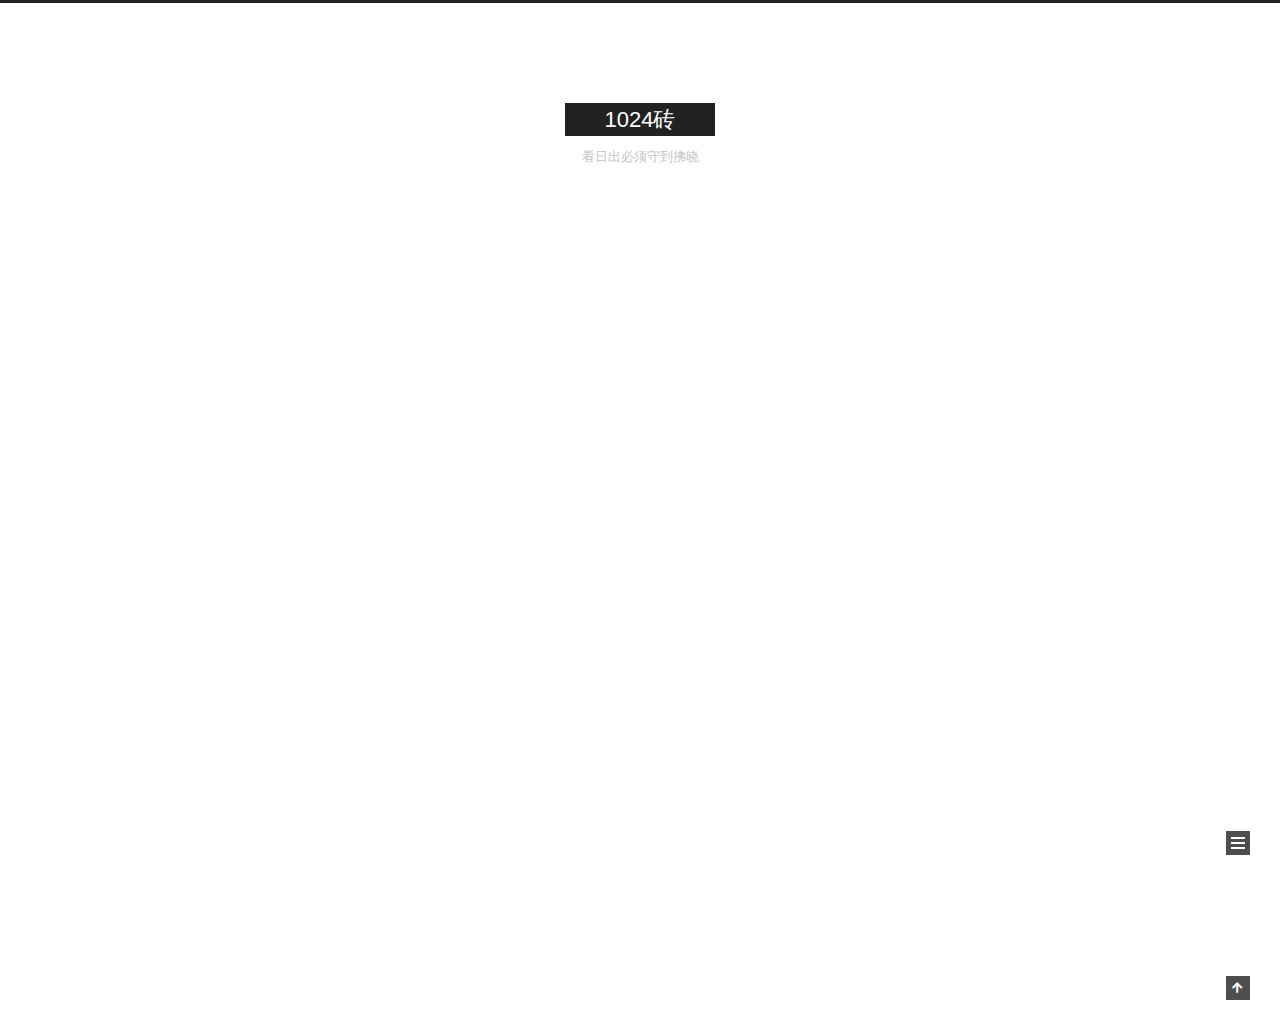
<file: index.html>
<!DOCTYPE html>
<html lang="zh-CN,en,default">
<head>
  <meta charset="UTF-8">
<meta name="viewport" content="width=device-width, initial-scale=1, maximum-scale=2">
<meta name="theme-color" content="#222">
<meta name="generator" content="Hexo 4.2.1">
  <link rel="apple-touch-icon" sizes="180x180" href="/images/apple-touch-icon-next.png">
  <link rel="icon" type="image/png" sizes="32x32" href="/images/favicon-32x32-next.png">
  <link rel="icon" type="image/png" sizes="16x16" href="/images/favicon-16x16-next.png">
  <link rel="mask-icon" href="/images/logo.svg" color="#222">

<link rel="stylesheet" href="/css/main.css">


<link rel="stylesheet" href="/lib/font-awesome/css/all.min.css">
  
  <link rel="stylesheet" href="/lib/animate-css/animate.min.css">

<script class="hexo-configurations">
    var NexT = window.NexT || {};
    var CONFIG = {"hostname":"xavier9648.github.io","root":"/","scheme":"Muse","version":"8.0.0-rc.4","exturl":false,"sidebar":{"position":"right","display":"post","padding":18,"offset":12},"copycode":false,"bookmark":{"enable":false,"color":"#222","save":"auto"},"fancybox":false,"mediumzoom":false,"lazyload":false,"pangu":false,"comments":{"style":"tabs","active":null,"storage":true,"lazyload":false,"nav":null},"algolia":{"hits":{"per_page":10},"labels":{"input_placeholder":"Search for Posts","hits_empty":"We didn't find any results for the search: ${query}","hits_stats":"${hits} results found in ${time} ms"}},"localsearch":{"enable":false,"trigger":"auto","top_n_per_article":1,"unescape":false,"preload":false},"motion":{"enable":true,"async":false,"transition":{"post_block":"fadeIn","post_header":"fadeInDown","post_body":"fadeInDown","coll_header":"fadeInLeft","sidebar":"fadeInUp"}}};
  </script>

  <meta name="description" content="Android, Linux, FFmpeg">
<meta property="og:type" content="website">
<meta property="og:title" content="1024砖">
<meta property="og:url" content="https://xavier9648.github.io/index.html">
<meta property="og:site_name" content="1024砖">
<meta property="og:description" content="Android, Linux, FFmpeg">
<meta property="og:locale" content="zh_CN">
<meta property="article:author" content="xavier9648">
<meta name="twitter:card" content="summary">

<link rel="canonical" href="https://xavier9648.github.io/">


<script class="page-configurations">
  // https://hexo.io/docs/variables.html
  CONFIG.page = {
    sidebar: "",
    isHome : true,
    isPost : false,
    lang   : 'zh-CN'
  };
</script>

  <title>1024砖</title>
  






  <noscript>
  <style>
  body { margin-top: 2rem; }

  .use-motion .menu-item,
  .use-motion .sidebar,
  .use-motion .post-block,
  .use-motion .pagination,
  .use-motion .comments,
  .use-motion .post-header,
  .use-motion .post-body,
  .use-motion .collection-header {
    visibility: visible;
  }

  .use-motion .header,
  .use-motion .site-brand-container .toggle,
  .use-motion .footer { opacity: initial; }

  .use-motion .site-title,
  .use-motion .site-subtitle,
  .use-motion .custom-logo-image {
    opacity: initial;
    top: initial;
  }

  .use-motion .logo-line {
    transform: scaleX(1);
  }

  .search-pop-overlay, .sidebar-nav { display: none; }
  .sidebar-panel { display: block; }
  </style>
</noscript>

</head>

<body itemscope itemtype="http://schema.org/WebPage">
  <div class="container use-motion">
    <div class="headband"></div>

    <main class="main">
      <header class="header" itemscope itemtype="http://schema.org/WPHeader">
        <div class="header-inner"><div class="site-brand-container">
  <div class="site-nav-toggle">
    <div class="toggle" aria-label="切换导航栏">
        <span class="toggle-line toggle-line-first"></span>
        <span class="toggle-line toggle-line-middle"></span>
        <span class="toggle-line toggle-line-last"></span>
    </div>
  </div>

  <div class="site-meta">

    <a href="/" class="brand" rel="start">
      <i class="logo-line"></i>
      <h1 class="site-title">1024砖</h1>
      <i class="logo-line"></i>
    </a>
      <p class="site-subtitle" itemprop="description">看日出必须守到拂晓</p>
  </div>

  <div class="site-nav-right">
    <div class="toggle popup-trigger">
    </div>
  </div>
</div>



<nav class="site-nav">
  <ul id="menu" class="main-menu menu">
        <li class="menu-item menu-item-home">

    <a href="/" rel="section"><i class="fa fa-home fa-fw"></i>首页</a>

  </li>
        <li class="menu-item menu-item-about">

    <a href="/about/" rel="section"><i class="fa fa-user fa-fw"></i>关于</a>

  </li>
        <li class="menu-item menu-item-tags">

    <a href="/tags/" rel="section"><i class="fa fa-tags fa-fw"></i>标签</a>

  </li>
        <li class="menu-item menu-item-categories">

    <a href="/categories/" rel="section"><i class="fa fa-th fa-fw"></i>分类</a>

  </li>
        <li class="menu-item menu-item-archives">

    <a href="/archives/" rel="section"><i class="fa fa-archive fa-fw"></i>归档</a>

  </li>
  </ul>
</nav>




</div>
          
  
  <div class="toggle sidebar-toggle">
    <span class="toggle-line toggle-line-first"></span>
    <span class="toggle-line toggle-line-middle"></span>
    <span class="toggle-line toggle-line-last"></span>
  </div>

  <aside class="sidebar">

    <div class="sidebar-inner sidebar-overview-active">
      <ul class="sidebar-nav">
        <li class="sidebar-nav-toc">
          文章目录
        </li>
        <li class="sidebar-nav-overview">
          站点概览
        </li>
      </ul>

      <!--noindex-->
      <section class="post-toc-wrap sidebar-panel">
      </section>
      <!--/noindex-->

      <section class="site-overview-wrap sidebar-panel">
        <div class="site-author animated" itemprop="author" itemscope itemtype="http://schema.org/Person">
  <p class="site-author-name" itemprop="name">xavier9648</p>
  <div class="site-description" itemprop="description">Android, Linux, FFmpeg</div>
</div>
<div class="site-state-wrap animated">
  <nav class="site-state">
      <div class="site-state-item site-state-posts">
          <a href="/archives/">
        
          <span class="site-state-item-count">1</span>
          <span class="site-state-item-name">日志</span>
        </a>
      </div>
      <div class="site-state-item site-state-tags">
        <span class="site-state-item-count">1</span>
        <span class="site-state-item-name">标签</span>
      </div>
  </nav>
</div>



      </section>
    </div>
  </aside>
  <div id="sidebar-dimmer"></div>


      </header>

      
  <div class="back-to-top">
    <i class="fa fa-arrow-up"></i>
    <span>0%</span>
  </div>

<noscript>
  <div id="noscript-warning">Theme NexT works best with JavaScript enabled</div>
</noscript>


      <div class="main-inner">
        

        <div class="content index posts-expand">
          
      
  
  
  <article itemscope itemtype="http://schema.org/Article" class="post-block" lang="zh-CN">
    <link itemprop="mainEntityOfPage" href="https://xavier9648.github.io/2020/07/14/linuxx-mem-check-command/">

    <span hidden itemprop="author" itemscope itemtype="http://schema.org/Person">
      <meta itemprop="image" content="/images/avatar.gif">
      <meta itemprop="name" content="xavier9648">
      <meta itemprop="description" content="Android, Linux, FFmpeg">
    </span>

    <span hidden itemprop="publisher" itemscope itemtype="http://schema.org/Organization">
      <meta itemprop="name" content="1024砖">
    </span>
      <header class="post-header">
        <h2 class="post-title" itemprop="name headline">
          
            <a href="/2020/07/14/linuxx-mem-check-command/" class="post-title-link" itemprop="url">Linux 内存检测命令</a>
        </h2>

        <div class="post-meta">
            <span class="post-meta-item">
              <span class="post-meta-item-icon">
                <i class="far fa-calendar"></i>
              </span>
              <span class="post-meta-item-text">发表于</span>
              

              <time title="创建时间：2020-07-14 11:55:54 / 修改时间：15:05:58" itemprop="dateCreated datePublished" datetime="2020-07-14T11:55:54+08:00">2020-07-14</time>
            </span>

          

        </div>
      </header>

    
    
    
    <div class="post-body" itemprop="articleBody">

      
          <h4 id="Linux内存检测命令"><a href="#Linux内存检测命令" class="headerlink" title="Linux内存检测命令"></a>Linux内存检测命令</h4><h5 id="free"><a href="#free" class="headerlink" title="free"></a>free</h5><h5 id="cat-proc-meminfo"><a href="#cat-proc-meminfo" class="headerlink" title="cat /proc/meminfo"></a>cat /proc/meminfo</h5><h5 id="procrank"><a href="#procrank" class="headerlink" title="procrank"></a>procrank</h5><h5 id="top"><a href="#top" class="headerlink" title="top"></a>top</h5><h5 id="ps"><a href="#ps" class="headerlink" title="ps"></a>ps</h5><h5 id="cat-proc-slabinfo"><a href="#cat-proc-slabinfo" class="headerlink" title="cat /proc/slabinfo"></a>cat /proc/slabinfo</h5>
      
    </div>

    
    
    
      <footer class="post-footer">
        <div class="post-eof"></div>
      </footer>
  </article>
  
  
  


  



        </div>
        

<script>
  window.addEventListener('tabs:register', () => {
    let { activeClass } = CONFIG.comments;
    if (CONFIG.comments.storage) {
      activeClass = localStorage.getItem('comments_active') || activeClass;
    }
    if (activeClass) {
      let activeTab = document.querySelector(`a[href="#comment-${activeClass}"]`);
      if (activeTab) {
        activeTab.click();
      }
    }
  });
  if (CONFIG.comments.storage) {
    window.addEventListener('tabs:click', event => {
      if (!event.target.matches('.tabs-comment .tab-content .tab-pane')) return;
      let commentClass = event.target.classList[1];
      localStorage.setItem('comments_active', commentClass);
    });
  }
</script>

      </div>
    </main>

    <footer class="footer">
      <div class="footer-inner">
        

        

<div class="copyright">
  
  &copy; 
  <span itemprop="copyrightYear">2020</span>
  <span class="with-love">
    <i class="fa fa-heart"></i>
  </span>
  <span class="author" itemprop="copyrightHolder">xavier9648</span>
</div>
  <div class="powered-by">由 <a href="https://hexo.io/" class="theme-link" rel="noopener" target="_blank">Hexo</a> & <a href="https://theme-next.js.org/muse/" class="theme-link" rel="noopener" target="_blank">NexT.Muse</a> 强力驱动
  </div>

        








      </div>
    </footer>
  </div>

  
  <script src="/lib/anime.min.js"></script>

<script src="/js/utils.js"></script>

<script src="/js/motion.js"></script>


<script src="/js/schemes/muse.js"></script>


<script src="/js/next-boot.js"></script>


  















  

  

</body>
</html>
</file>
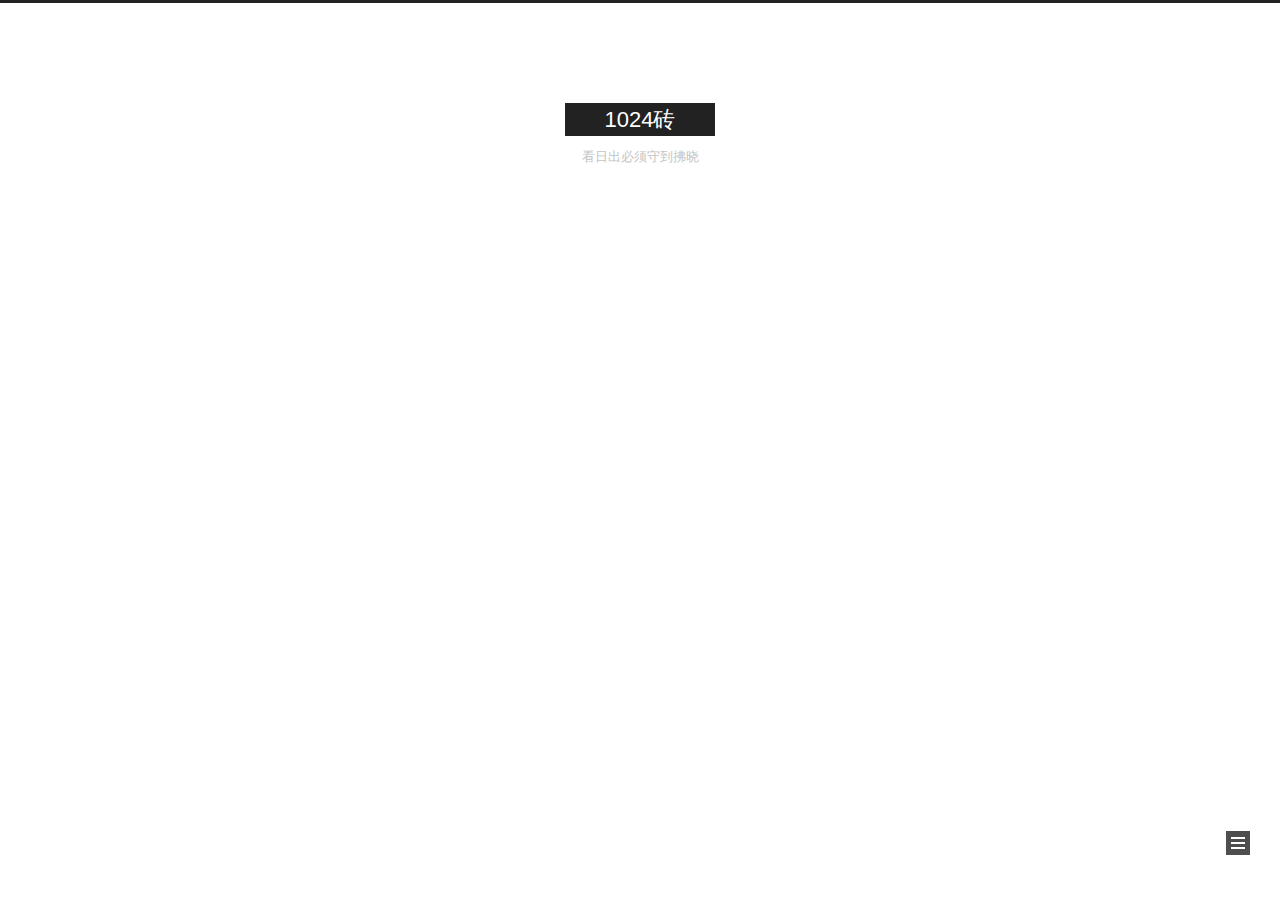
<file: archives/index.html>
<!DOCTYPE html>
<html lang="zh-CN,en,default">
<head>
  <meta charset="UTF-8">
<meta name="viewport" content="width=device-width, initial-scale=1, maximum-scale=2">
<meta name="theme-color" content="#222">
<meta name="generator" content="Hexo 4.2.1">
  <link rel="apple-touch-icon" sizes="180x180" href="/images/apple-touch-icon-next.png">
  <link rel="icon" type="image/png" sizes="32x32" href="/images/favicon-32x32-next.png">
  <link rel="icon" type="image/png" sizes="16x16" href="/images/favicon-16x16-next.png">
  <link rel="mask-icon" href="/images/logo.svg" color="#222">

<link rel="stylesheet" href="/css/main.css">


<link rel="stylesheet" href="/lib/font-awesome/css/all.min.css">
  
  <link rel="stylesheet" href="/lib/animate-css/animate.min.css">

<script class="hexo-configurations">
    var NexT = window.NexT || {};
    var CONFIG = {"hostname":"xavier9648.github.io","root":"/","scheme":"Muse","version":"8.0.0-rc.4","exturl":false,"sidebar":{"position":"right","display":"post","padding":18,"offset":12},"copycode":false,"bookmark":{"enable":false,"color":"#222","save":"auto"},"fancybox":false,"mediumzoom":false,"lazyload":false,"pangu":false,"comments":{"style":"tabs","active":null,"storage":true,"lazyload":false,"nav":null},"algolia":{"hits":{"per_page":10},"labels":{"input_placeholder":"Search for Posts","hits_empty":"We didn't find any results for the search: ${query}","hits_stats":"${hits} results found in ${time} ms"}},"localsearch":{"enable":false,"trigger":"auto","top_n_per_article":1,"unescape":false,"preload":false},"motion":{"enable":true,"async":false,"transition":{"post_block":"fadeIn","post_header":"fadeInDown","post_body":"fadeInDown","coll_header":"fadeInLeft","sidebar":"fadeInUp"}}};
  </script>

  <meta name="description" content="Android, Linux, FFmpeg">
<meta property="og:type" content="website">
<meta property="og:title" content="1024砖">
<meta property="og:url" content="https://xavier9648.github.io/archives/index.html">
<meta property="og:site_name" content="1024砖">
<meta property="og:description" content="Android, Linux, FFmpeg">
<meta property="og:locale" content="zh_CN">
<meta property="article:author" content="xavier9648">
<meta name="twitter:card" content="summary">

<link rel="canonical" href="https://xavier9648.github.io/archives/">


<script class="page-configurations">
  // https://hexo.io/docs/variables.html
  CONFIG.page = {
    sidebar: "",
    isHome : false,
    isPost : false,
    lang   : 'zh-CN'
  };
</script>

  <title>归档 | 1024砖</title>
  






  <noscript>
  <style>
  body { margin-top: 2rem; }

  .use-motion .menu-item,
  .use-motion .sidebar,
  .use-motion .post-block,
  .use-motion .pagination,
  .use-motion .comments,
  .use-motion .post-header,
  .use-motion .post-body,
  .use-motion .collection-header {
    visibility: visible;
  }

  .use-motion .header,
  .use-motion .site-brand-container .toggle,
  .use-motion .footer { opacity: initial; }

  .use-motion .site-title,
  .use-motion .site-subtitle,
  .use-motion .custom-logo-image {
    opacity: initial;
    top: initial;
  }

  .use-motion .logo-line {
    transform: scaleX(1);
  }

  .search-pop-overlay, .sidebar-nav { display: none; }
  .sidebar-panel { display: block; }
  </style>
</noscript>

</head>

<body itemscope itemtype="http://schema.org/WebPage">
  <div class="container use-motion">
    <div class="headband"></div>

    <main class="main">
      <header class="header" itemscope itemtype="http://schema.org/WPHeader">
        <div class="header-inner"><div class="site-brand-container">
  <div class="site-nav-toggle">
    <div class="toggle" aria-label="切换导航栏">
        <span class="toggle-line toggle-line-first"></span>
        <span class="toggle-line toggle-line-middle"></span>
        <span class="toggle-line toggle-line-last"></span>
    </div>
  </div>

  <div class="site-meta">

    <a href="/" class="brand" rel="start">
      <i class="logo-line"></i>
      <h1 class="site-title">1024砖</h1>
      <i class="logo-line"></i>
    </a>
      <p class="site-subtitle" itemprop="description">看日出必须守到拂晓</p>
  </div>

  <div class="site-nav-right">
    <div class="toggle popup-trigger">
    </div>
  </div>
</div>



<nav class="site-nav">
  <ul id="menu" class="main-menu menu">
        <li class="menu-item menu-item-home">

    <a href="/" rel="section"><i class="fa fa-home fa-fw"></i>首页</a>

  </li>
        <li class="menu-item menu-item-about">

    <a href="/about/" rel="section"><i class="fa fa-user fa-fw"></i>关于</a>

  </li>
        <li class="menu-item menu-item-tags">

    <a href="/tags/" rel="section"><i class="fa fa-tags fa-fw"></i>标签</a>

  </li>
        <li class="menu-item menu-item-categories">

    <a href="/categories/" rel="section"><i class="fa fa-th fa-fw"></i>分类</a>

  </li>
        <li class="menu-item menu-item-archives">

    <a href="/archives/" rel="section"><i class="fa fa-archive fa-fw"></i>归档</a>

  </li>
  </ul>
</nav>




</div>
          
  
  <div class="toggle sidebar-toggle">
    <span class="toggle-line toggle-line-first"></span>
    <span class="toggle-line toggle-line-middle"></span>
    <span class="toggle-line toggle-line-last"></span>
  </div>

  <aside class="sidebar">

    <div class="sidebar-inner sidebar-overview-active">
      <ul class="sidebar-nav">
        <li class="sidebar-nav-toc">
          文章目录
        </li>
        <li class="sidebar-nav-overview">
          站点概览
        </li>
      </ul>

      <!--noindex-->
      <section class="post-toc-wrap sidebar-panel">
      </section>
      <!--/noindex-->

      <section class="site-overview-wrap sidebar-panel">
        <div class="site-author animated" itemprop="author" itemscope itemtype="http://schema.org/Person">
  <p class="site-author-name" itemprop="name">xavier9648</p>
  <div class="site-description" itemprop="description">Android, Linux, FFmpeg</div>
</div>
<div class="site-state-wrap animated">
  <nav class="site-state">
      <div class="site-state-item site-state-posts">
          <a href="/archives/">
        
          <span class="site-state-item-count">2</span>
          <span class="site-state-item-name">日志</span>
        </a>
      </div>
      <div class="site-state-item site-state-tags">
        <span class="site-state-item-count">2</span>
        <span class="site-state-item-name">标签</span>
      </div>
  </nav>
</div>



      </section>
    </div>
  </aside>
  <div id="sidebar-dimmer"></div>


      </header>

      
  <div class="back-to-top">
    <i class="fa fa-arrow-up"></i>
    <span>0%</span>
  </div>

<noscript>
  <div id="noscript-warning">Theme NexT works best with JavaScript enabled</div>
</noscript>


      <div class="main-inner">
        

        <div class="content archive">
          

  
  
  
  <div class="post-block">
    <div class="posts-collapse">
      <div class="collection-title">
        <span class="collection-header">嗯..! 目前共计 2 篇日志。 继续努力。</span>
      </div>

      
    <div class="collection-year">
      <span class="collection-header">2020</span>
    </div>

  <article itemscope itemtype="http://schema.org/Article">
    <header class="post-header">

      <div class="post-meta">
        <time itemprop="dateCreated"
              datetime="2020-07-14T15:07:02+08:00"
              content="2020-07-14">
          07-14
        </time>
      </div>

      <div class="post-title">
          <a class="post-title-link" href="/2020/07/14/linux-shell-base/" itemprop="url">
            <span itemprop="name">Linux Shell 基础</span>
          </a>
      </div>

    </header>
  </article>

  <article itemscope itemtype="http://schema.org/Article">
    <header class="post-header">

      <div class="post-meta">
        <time itemprop="dateCreated"
              datetime="2020-07-14T11:55:54+08:00"
              content="2020-07-14">
          07-14
        </time>
      </div>

      <div class="post-title">
          <a class="post-title-link" href="/2020/07/14/linuxx-mem-check-command/" itemprop="url">
            <span itemprop="name">Linux 内存检测命令</span>
          </a>
      </div>

    </header>
  </article>


    </div>
  </div>
  
  
  

  



        </div>
        

<script>
  window.addEventListener('tabs:register', () => {
    let { activeClass } = CONFIG.comments;
    if (CONFIG.comments.storage) {
      activeClass = localStorage.getItem('comments_active') || activeClass;
    }
    if (activeClass) {
      let activeTab = document.querySelector(`a[href="#comment-${activeClass}"]`);
      if (activeTab) {
        activeTab.click();
      }
    }
  });
  if (CONFIG.comments.storage) {
    window.addEventListener('tabs:click', event => {
      if (!event.target.matches('.tabs-comment .tab-content .tab-pane')) return;
      let commentClass = event.target.classList[1];
      localStorage.setItem('comments_active', commentClass);
    });
  }
</script>

      </div>
    </main>

    <footer class="footer">
      <div class="footer-inner">
        

        

<div class="copyright">
  
  &copy; 
  <span itemprop="copyrightYear">2020</span>
  <span class="with-love">
    <i class="fa fa-heart"></i>
  </span>
  <span class="author" itemprop="copyrightHolder">xavier9648</span>
</div>
  <div class="powered-by">由 <a href="https://hexo.io/" class="theme-link" rel="noopener" target="_blank">Hexo</a> & <a href="https://theme-next.js.org/muse/" class="theme-link" rel="noopener" target="_blank">NexT.Muse</a> 强力驱动
  </div>

        








      </div>
    </footer>
  </div>

  
  <script src="/lib/anime.min.js"></script>

<script src="/js/utils.js"></script>

<script src="/js/motion.js"></script>


<script src="/js/schemes/muse.js"></script>


<script src="/js/next-boot.js"></script>


  















  

  

</body>
</html>
</file>
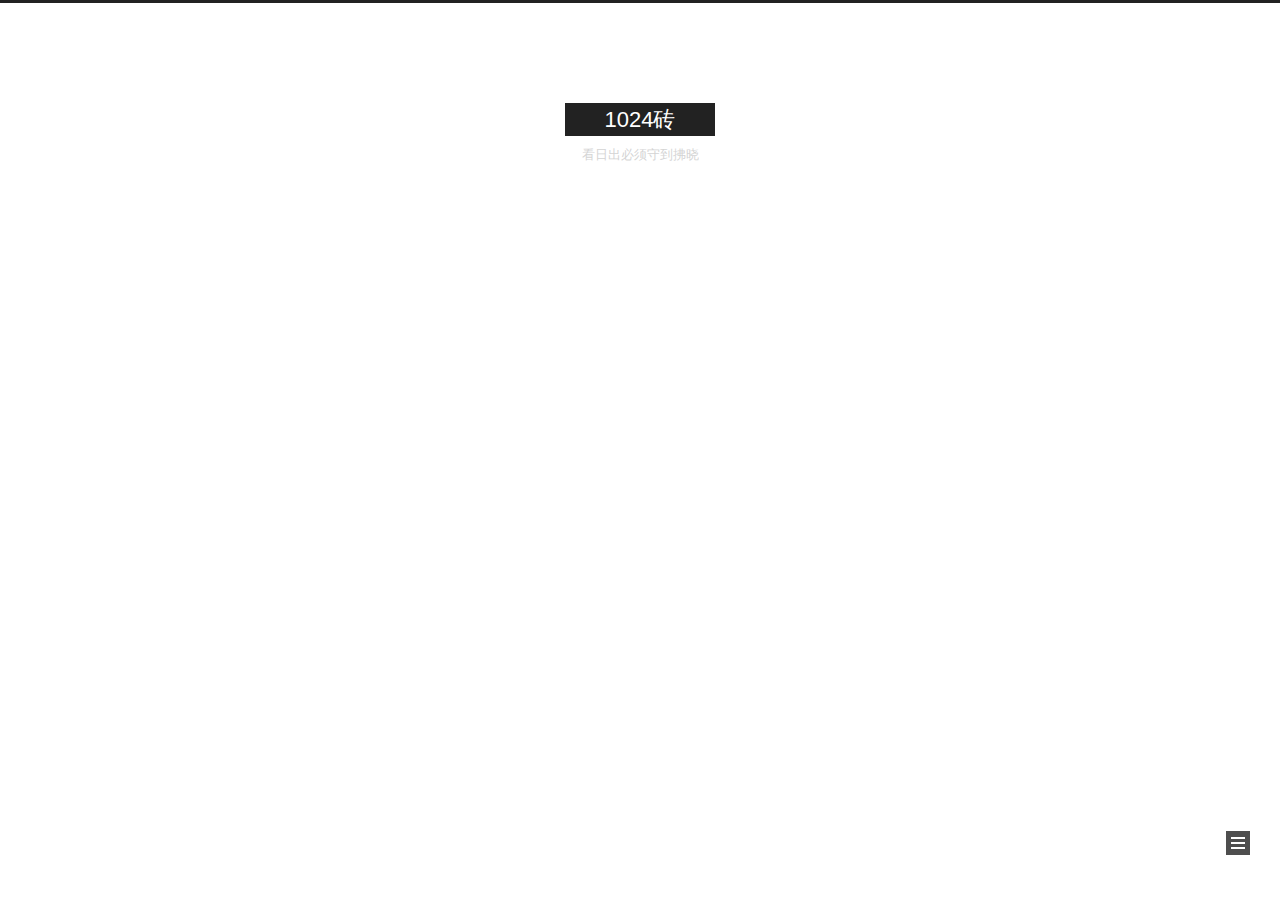
<file: archives/2020/index.html>
<!DOCTYPE html>
<html lang="zh-CN,en,default">
<head>
  <meta charset="UTF-8">
<meta name="viewport" content="width=device-width, initial-scale=1, maximum-scale=2">
<meta name="theme-color" content="#222">
<meta name="generator" content="Hexo 4.2.1">
  <link rel="apple-touch-icon" sizes="180x180" href="/images/apple-touch-icon-next.png">
  <link rel="icon" type="image/png" sizes="32x32" href="/images/favicon-32x32-next.png">
  <link rel="icon" type="image/png" sizes="16x16" href="/images/favicon-16x16-next.png">
  <link rel="mask-icon" href="/images/logo.svg" color="#222">

<link rel="stylesheet" href="/css/main.css">


<link rel="stylesheet" href="/lib/font-awesome/css/all.min.css">
  
  <link rel="stylesheet" href="/lib/animate-css/animate.min.css">

<script class="hexo-configurations">
    var NexT = window.NexT || {};
    var CONFIG = {"hostname":"xavier9648.github.io","root":"/","scheme":"Muse","version":"8.0.0-rc.4","exturl":false,"sidebar":{"position":"right","display":"post","padding":18,"offset":12},"copycode":false,"bookmark":{"enable":false,"color":"#222","save":"auto"},"fancybox":false,"mediumzoom":false,"lazyload":false,"pangu":false,"comments":{"style":"tabs","active":null,"storage":true,"lazyload":false,"nav":null},"algolia":{"hits":{"per_page":10},"labels":{"input_placeholder":"Search for Posts","hits_empty":"We didn't find any results for the search: ${query}","hits_stats":"${hits} results found in ${time} ms"}},"localsearch":{"enable":false,"trigger":"auto","top_n_per_article":1,"unescape":false,"preload":false},"motion":{"enable":true,"async":false,"transition":{"post_block":"fadeIn","post_header":"fadeInDown","post_body":"fadeInDown","coll_header":"fadeInLeft","sidebar":"fadeInUp"}}};
  </script>

  <meta name="description" content="Android, Linux, FFmpeg">
<meta property="og:type" content="website">
<meta property="og:title" content="1024砖">
<meta property="og:url" content="https://xavier9648.github.io/archives/2020/index.html">
<meta property="og:site_name" content="1024砖">
<meta property="og:description" content="Android, Linux, FFmpeg">
<meta property="og:locale" content="zh_CN">
<meta property="article:author" content="xavier9648">
<meta name="twitter:card" content="summary">

<link rel="canonical" href="https://xavier9648.github.io/archives/2020/">


<script class="page-configurations">
  // https://hexo.io/docs/variables.html
  CONFIG.page = {
    sidebar: "",
    isHome : false,
    isPost : false,
    lang   : 'zh-CN'
  };
</script>

  <title>归档 | 1024砖</title>
  






  <noscript>
  <style>
  body { margin-top: 2rem; }

  .use-motion .menu-item,
  .use-motion .sidebar,
  .use-motion .post-block,
  .use-motion .pagination,
  .use-motion .comments,
  .use-motion .post-header,
  .use-motion .post-body,
  .use-motion .collection-header {
    visibility: visible;
  }

  .use-motion .header,
  .use-motion .site-brand-container .toggle,
  .use-motion .footer { opacity: initial; }

  .use-motion .site-title,
  .use-motion .site-subtitle,
  .use-motion .custom-logo-image {
    opacity: initial;
    top: initial;
  }

  .use-motion .logo-line {
    transform: scaleX(1);
  }

  .search-pop-overlay, .sidebar-nav { display: none; }
  .sidebar-panel { display: block; }
  </style>
</noscript>

</head>

<body itemscope itemtype="http://schema.org/WebPage">
  <div class="container use-motion">
    <div class="headband"></div>

    <main class="main">
      <header class="header" itemscope itemtype="http://schema.org/WPHeader">
        <div class="header-inner"><div class="site-brand-container">
  <div class="site-nav-toggle">
    <div class="toggle" aria-label="切换导航栏">
        <span class="toggle-line toggle-line-first"></span>
        <span class="toggle-line toggle-line-middle"></span>
        <span class="toggle-line toggle-line-last"></span>
    </div>
  </div>

  <div class="site-meta">

    <a href="/" class="brand" rel="start">
      <i class="logo-line"></i>
      <h1 class="site-title">1024砖</h1>
      <i class="logo-line"></i>
    </a>
      <p class="site-subtitle" itemprop="description">看日出必须守到拂晓</p>
  </div>

  <div class="site-nav-right">
    <div class="toggle popup-trigger">
    </div>
  </div>
</div>



<nav class="site-nav">
  <ul id="menu" class="main-menu menu">
        <li class="menu-item menu-item-home">

    <a href="/" rel="section"><i class="fa fa-home fa-fw"></i>首页</a>

  </li>
        <li class="menu-item menu-item-about">

    <a href="/about/" rel="section"><i class="fa fa-user fa-fw"></i>关于</a>

  </li>
        <li class="menu-item menu-item-tags">

    <a href="/tags/" rel="section"><i class="fa fa-tags fa-fw"></i>标签</a>

  </li>
        <li class="menu-item menu-item-categories">

    <a href="/categories/" rel="section"><i class="fa fa-th fa-fw"></i>分类</a>

  </li>
        <li class="menu-item menu-item-archives">

    <a href="/archives/" rel="section"><i class="fa fa-archive fa-fw"></i>归档</a>

  </li>
  </ul>
</nav>




</div>
          
  
  <div class="toggle sidebar-toggle">
    <span class="toggle-line toggle-line-first"></span>
    <span class="toggle-line toggle-line-middle"></span>
    <span class="toggle-line toggle-line-last"></span>
  </div>

  <aside class="sidebar">

    <div class="sidebar-inner sidebar-overview-active">
      <ul class="sidebar-nav">
        <li class="sidebar-nav-toc">
          文章目录
        </li>
        <li class="sidebar-nav-overview">
          站点概览
        </li>
      </ul>

      <!--noindex-->
      <section class="post-toc-wrap sidebar-panel">
      </section>
      <!--/noindex-->

      <section class="site-overview-wrap sidebar-panel">
        <div class="site-author animated" itemprop="author" itemscope itemtype="http://schema.org/Person">
  <p class="site-author-name" itemprop="name">xavier9648</p>
  <div class="site-description" itemprop="description">Android, Linux, FFmpeg</div>
</div>
<div class="site-state-wrap animated">
  <nav class="site-state">
      <div class="site-state-item site-state-posts">
          <a href="/archives/">
        
          <span class="site-state-item-count">2</span>
          <span class="site-state-item-name">日志</span>
        </a>
      </div>
      <div class="site-state-item site-state-tags">
        <span class="site-state-item-count">2</span>
        <span class="site-state-item-name">标签</span>
      </div>
  </nav>
</div>



      </section>
    </div>
  </aside>
  <div id="sidebar-dimmer"></div>


      </header>

      
  <div class="back-to-top">
    <i class="fa fa-arrow-up"></i>
    <span>0%</span>
  </div>

<noscript>
  <div id="noscript-warning">Theme NexT works best with JavaScript enabled</div>
</noscript>


      <div class="main-inner">
        

        <div class="content archive">
          

  
  
  
  <div class="post-block">
    <div class="posts-collapse">
      <div class="collection-title">
        <span class="collection-header">嗯..! 目前共计 2 篇日志。 继续努力。</span>
      </div>

      
    <div class="collection-year">
      <span class="collection-header">2020</span>
    </div>

  <article itemscope itemtype="http://schema.org/Article">
    <header class="post-header">

      <div class="post-meta">
        <time itemprop="dateCreated"
              datetime="2020-07-14T15:07:02+08:00"
              content="2020-07-14">
          07-14
        </time>
      </div>

      <div class="post-title">
          <a class="post-title-link" href="/2020/07/14/linux-shell-base/" itemprop="url">
            <span itemprop="name">Linux Shell 基础</span>
          </a>
      </div>

    </header>
  </article>

  <article itemscope itemtype="http://schema.org/Article">
    <header class="post-header">

      <div class="post-meta">
        <time itemprop="dateCreated"
              datetime="2020-07-14T11:55:54+08:00"
              content="2020-07-14">
          07-14
        </time>
      </div>

      <div class="post-title">
          <a class="post-title-link" href="/2020/07/14/linuxx-mem-check-command/" itemprop="url">
            <span itemprop="name">Linux 内存检测命令</span>
          </a>
      </div>

    </header>
  </article>


    </div>
  </div>
  
  
  

  



        </div>
        

<script>
  window.addEventListener('tabs:register', () => {
    let { activeClass } = CONFIG.comments;
    if (CONFIG.comments.storage) {
      activeClass = localStorage.getItem('comments_active') || activeClass;
    }
    if (activeClass) {
      let activeTab = document.querySelector(`a[href="#comment-${activeClass}"]`);
      if (activeTab) {
        activeTab.click();
      }
    }
  });
  if (CONFIG.comments.storage) {
    window.addEventListener('tabs:click', event => {
      if (!event.target.matches('.tabs-comment .tab-content .tab-pane')) return;
      let commentClass = event.target.classList[1];
      localStorage.setItem('comments_active', commentClass);
    });
  }
</script>

      </div>
    </main>

    <footer class="footer">
      <div class="footer-inner">
        

        

<div class="copyright">
  
  &copy; 
  <span itemprop="copyrightYear">2020</span>
  <span class="with-love">
    <i class="fa fa-heart"></i>
  </span>
  <span class="author" itemprop="copyrightHolder">xavier9648</span>
</div>
  <div class="powered-by">由 <a href="https://hexo.io/" class="theme-link" rel="noopener" target="_blank">Hexo</a> & <a href="https://theme-next.js.org/muse/" class="theme-link" rel="noopener" target="_blank">NexT.Muse</a> 强力驱动
  </div>

        








      </div>
    </footer>
  </div>

  
  <script src="/lib/anime.min.js"></script>

<script src="/js/utils.js"></script>

<script src="/js/motion.js"></script>


<script src="/js/schemes/muse.js"></script>


<script src="/js/next-boot.js"></script>


  















  

  

</body>
</html>
</file>
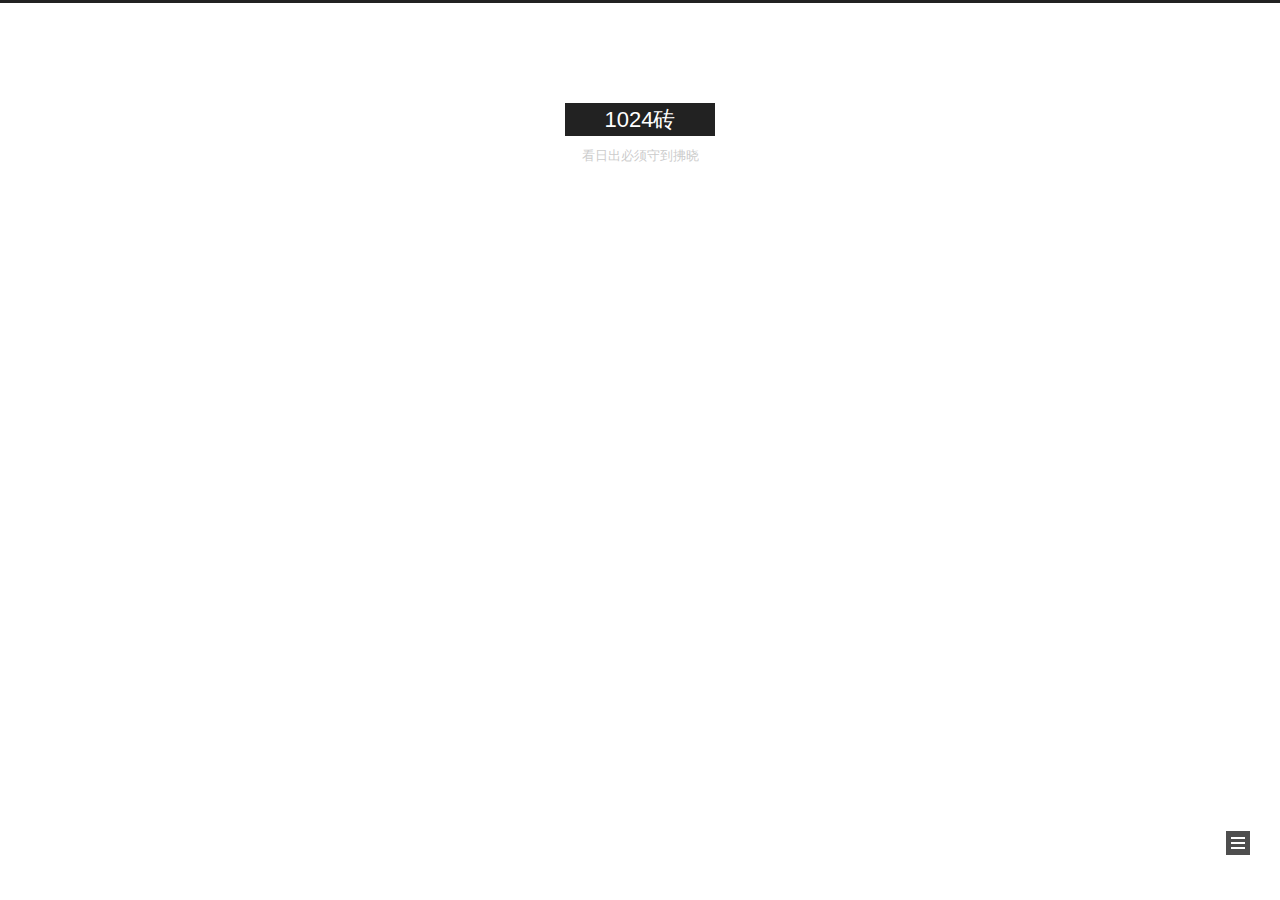
<file: tags/Linux-Memory-Shell/index.html>
<!DOCTYPE html>
<html lang="zh-CN,en,default">
<head>
  <meta charset="UTF-8">
<meta name="viewport" content="width=device-width, initial-scale=1, maximum-scale=2">
<meta name="theme-color" content="#222">
<meta name="generator" content="Hexo 4.2.1">
  <link rel="apple-touch-icon" sizes="180x180" href="/images/apple-touch-icon-next.png">
  <link rel="icon" type="image/png" sizes="32x32" href="/images/favicon-32x32-next.png">
  <link rel="icon" type="image/png" sizes="16x16" href="/images/favicon-16x16-next.png">
  <link rel="mask-icon" href="/images/logo.svg" color="#222">

<link rel="stylesheet" href="/css/main.css">


<link rel="stylesheet" href="/lib/font-awesome/css/all.min.css">
  
  <link rel="stylesheet" href="/lib/animate-css/animate.min.css">

<script class="hexo-configurations">
    var NexT = window.NexT || {};
    var CONFIG = {"hostname":"xavier9648.github.io","root":"/","scheme":"Muse","version":"8.0.0-rc.4","exturl":false,"sidebar":{"position":"right","display":"post","padding":18,"offset":12},"copycode":false,"bookmark":{"enable":false,"color":"#222","save":"auto"},"fancybox":false,"mediumzoom":false,"lazyload":false,"pangu":false,"comments":{"style":"tabs","active":null,"storage":true,"lazyload":false,"nav":null},"algolia":{"hits":{"per_page":10},"labels":{"input_placeholder":"Search for Posts","hits_empty":"We didn't find any results for the search: ${query}","hits_stats":"${hits} results found in ${time} ms"}},"localsearch":{"enable":false,"trigger":"auto","top_n_per_article":1,"unescape":false,"preload":false},"motion":{"enable":true,"async":false,"transition":{"post_block":"fadeIn","post_header":"fadeInDown","post_body":"fadeInDown","coll_header":"fadeInLeft","sidebar":"fadeInUp"}}};
  </script>

  <meta name="description" content="Android, Linux, FFmpeg">
<meta property="og:type" content="website">
<meta property="og:title" content="1024砖">
<meta property="og:url" content="https://xavier9648.github.io/tags/Linux-Memory-Shell/index.html">
<meta property="og:site_name" content="1024砖">
<meta property="og:description" content="Android, Linux, FFmpeg">
<meta property="og:locale" content="zh_CN">
<meta property="article:author" content="xavier9648">
<meta name="twitter:card" content="summary">

<link rel="canonical" href="https://xavier9648.github.io/tags/Linux-Memory-Shell/">


<script class="page-configurations">
  // https://hexo.io/docs/variables.html
  CONFIG.page = {
    sidebar: "",
    isHome : false,
    isPost : false,
    lang   : 'zh-CN'
  };
</script>

  <title>标签: Linux, Memory, Shell | 1024砖</title>
  






  <noscript>
  <style>
  body { margin-top: 2rem; }

  .use-motion .menu-item,
  .use-motion .sidebar,
  .use-motion .post-block,
  .use-motion .pagination,
  .use-motion .comments,
  .use-motion .post-header,
  .use-motion .post-body,
  .use-motion .collection-header {
    visibility: visible;
  }

  .use-motion .header,
  .use-motion .site-brand-container .toggle,
  .use-motion .footer { opacity: initial; }

  .use-motion .site-title,
  .use-motion .site-subtitle,
  .use-motion .custom-logo-image {
    opacity: initial;
    top: initial;
  }

  .use-motion .logo-line {
    transform: scaleX(1);
  }

  .search-pop-overlay, .sidebar-nav { display: none; }
  .sidebar-panel { display: block; }
  </style>
</noscript>

</head>

<body itemscope itemtype="http://schema.org/WebPage">
  <div class="container use-motion">
    <div class="headband"></div>

    <main class="main">
      <header class="header" itemscope itemtype="http://schema.org/WPHeader">
        <div class="header-inner"><div class="site-brand-container">
  <div class="site-nav-toggle">
    <div class="toggle" aria-label="切换导航栏">
        <span class="toggle-line toggle-line-first"></span>
        <span class="toggle-line toggle-line-middle"></span>
        <span class="toggle-line toggle-line-last"></span>
    </div>
  </div>

  <div class="site-meta">

    <a href="/" class="brand" rel="start">
      <i class="logo-line"></i>
      <h1 class="site-title">1024砖</h1>
      <i class="logo-line"></i>
    </a>
      <p class="site-subtitle" itemprop="description">看日出必须守到拂晓</p>
  </div>

  <div class="site-nav-right">
    <div class="toggle popup-trigger">
    </div>
  </div>
</div>



<nav class="site-nav">
  <ul id="menu" class="main-menu menu">
        <li class="menu-item menu-item-home">

    <a href="/" rel="section"><i class="fa fa-home fa-fw"></i>首页</a>

  </li>
        <li class="menu-item menu-item-about">

    <a href="/about/" rel="section"><i class="fa fa-user fa-fw"></i>关于</a>

  </li>
        <li class="menu-item menu-item-tags">

    <a href="/tags/" rel="section"><i class="fa fa-tags fa-fw"></i>标签</a>

  </li>
        <li class="menu-item menu-item-categories">

    <a href="/categories/" rel="section"><i class="fa fa-th fa-fw"></i>分类</a>

  </li>
        <li class="menu-item menu-item-archives">

    <a href="/archives/" rel="section"><i class="fa fa-archive fa-fw"></i>归档</a>

  </li>
  </ul>
</nav>




</div>
          
  
  <div class="toggle sidebar-toggle">
    <span class="toggle-line toggle-line-first"></span>
    <span class="toggle-line toggle-line-middle"></span>
    <span class="toggle-line toggle-line-last"></span>
  </div>

  <aside class="sidebar">

    <div class="sidebar-inner sidebar-overview-active">
      <ul class="sidebar-nav">
        <li class="sidebar-nav-toc">
          文章目录
        </li>
        <li class="sidebar-nav-overview">
          站点概览
        </li>
      </ul>

      <!--noindex-->
      <section class="post-toc-wrap sidebar-panel">
      </section>
      <!--/noindex-->

      <section class="site-overview-wrap sidebar-panel">
        <div class="site-author animated" itemprop="author" itemscope itemtype="http://schema.org/Person">
  <p class="site-author-name" itemprop="name">xavier9648</p>
  <div class="site-description" itemprop="description">Android, Linux, FFmpeg</div>
</div>
<div class="site-state-wrap animated">
  <nav class="site-state">
      <div class="site-state-item site-state-posts">
          <a href="/archives/">
        
          <span class="site-state-item-count">2</span>
          <span class="site-state-item-name">日志</span>
        </a>
      </div>
      <div class="site-state-item site-state-tags">
        <span class="site-state-item-count">2</span>
        <span class="site-state-item-name">标签</span>
      </div>
  </nav>
</div>



      </section>
    </div>
  </aside>
  <div id="sidebar-dimmer"></div>


      </header>

      
  <div class="back-to-top">
    <i class="fa fa-arrow-up"></i>
    <span>0%</span>
  </div>

<noscript>
  <div id="noscript-warning">Theme NexT works best with JavaScript enabled</div>
</noscript>


      <div class="main-inner">
        

        <div class="content tag">
          

  
  
  
  <div class="post-block">
    <div class="posts-collapse">
      <div class="collection-title">
        <h2 class="collection-header">Linux, Memory, Shell
          <small>标签</small>
        </h2>
      </div>

      
    <div class="collection-year">
      <span class="collection-header">2020</span>
    </div>

  <article itemscope itemtype="http://schema.org/Article">
    <header class="post-header">

      <div class="post-meta">
        <time itemprop="dateCreated"
              datetime="2020-07-14T11:55:54+08:00"
              content="2020-07-14">
          07-14
        </time>
      </div>

      <div class="post-title">
          <a class="post-title-link" href="/2020/07/14/linuxx-mem-check-command/" itemprop="url">
            <span itemprop="name">Linux 内存检测命令</span>
          </a>
      </div>

    </header>
  </article>

    </div>
  </div>
  
  
  

  



        </div>
        

<script>
  window.addEventListener('tabs:register', () => {
    let { activeClass } = CONFIG.comments;
    if (CONFIG.comments.storage) {
      activeClass = localStorage.getItem('comments_active') || activeClass;
    }
    if (activeClass) {
      let activeTab = document.querySelector(`a[href="#comment-${activeClass}"]`);
      if (activeTab) {
        activeTab.click();
      }
    }
  });
  if (CONFIG.comments.storage) {
    window.addEventListener('tabs:click', event => {
      if (!event.target.matches('.tabs-comment .tab-content .tab-pane')) return;
      let commentClass = event.target.classList[1];
      localStorage.setItem('comments_active', commentClass);
    });
  }
</script>

      </div>
    </main>

    <footer class="footer">
      <div class="footer-inner">
        

        

<div class="copyright">
  
  &copy; 
  <span itemprop="copyrightYear">2020</span>
  <span class="with-love">
    <i class="fa fa-heart"></i>
  </span>
  <span class="author" itemprop="copyrightHolder">xavier9648</span>
</div>
  <div class="powered-by">由 <a href="https://hexo.io/" class="theme-link" rel="noopener" target="_blank">Hexo</a> & <a href="https://theme-next.js.org/muse/" class="theme-link" rel="noopener" target="_blank">NexT.Muse</a> 强力驱动
  </div>

        








      </div>
    </footer>
  </div>

  
  <script src="/lib/anime.min.js"></script>

<script src="/js/utils.js"></script>

<script src="/js/motion.js"></script>


<script src="/js/schemes/muse.js"></script>


<script src="/js/next-boot.js"></script>


  















  

  

</body>
</html>
</file>
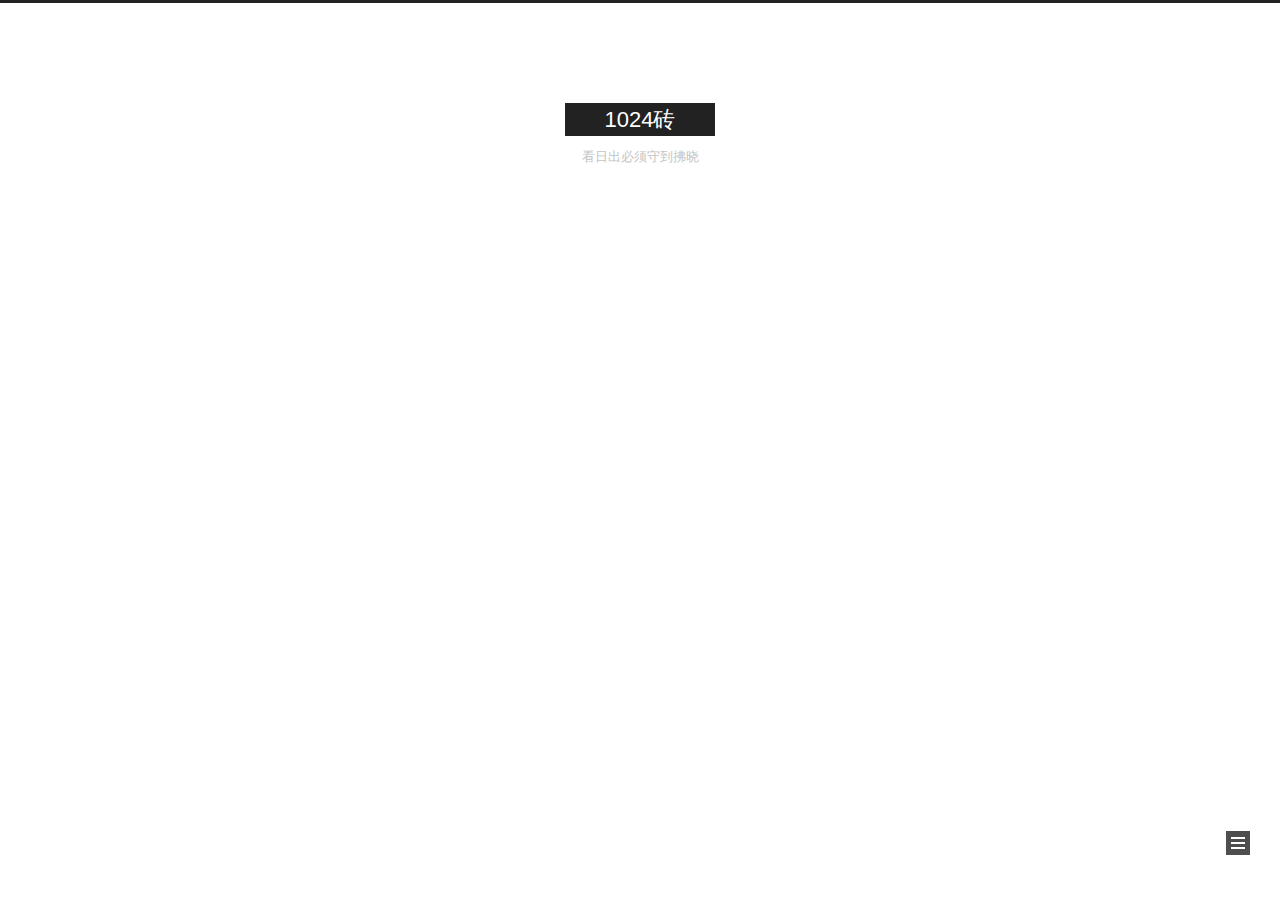
<file: tags/Linux-Shell/index.html>
<!DOCTYPE html>
<html lang="zh-CN,en,default">
<head>
  <meta charset="UTF-8">
<meta name="viewport" content="width=device-width, initial-scale=1, maximum-scale=2">
<meta name="theme-color" content="#222">
<meta name="generator" content="Hexo 4.2.1">
  <link rel="apple-touch-icon" sizes="180x180" href="/images/apple-touch-icon-next.png">
  <link rel="icon" type="image/png" sizes="32x32" href="/images/favicon-32x32-next.png">
  <link rel="icon" type="image/png" sizes="16x16" href="/images/favicon-16x16-next.png">
  <link rel="mask-icon" href="/images/logo.svg" color="#222">

<link rel="stylesheet" href="/css/main.css">


<link rel="stylesheet" href="/lib/font-awesome/css/all.min.css">
  
  <link rel="stylesheet" href="/lib/animate-css/animate.min.css">

<script class="hexo-configurations">
    var NexT = window.NexT || {};
    var CONFIG = {"hostname":"xavier9648.github.io","root":"/","scheme":"Muse","version":"8.0.0-rc.4","exturl":false,"sidebar":{"position":"right","display":"post","padding":18,"offset":12},"copycode":false,"bookmark":{"enable":false,"color":"#222","save":"auto"},"fancybox":false,"mediumzoom":false,"lazyload":false,"pangu":false,"comments":{"style":"tabs","active":null,"storage":true,"lazyload":false,"nav":null},"algolia":{"hits":{"per_page":10},"labels":{"input_placeholder":"Search for Posts","hits_empty":"We didn't find any results for the search: ${query}","hits_stats":"${hits} results found in ${time} ms"}},"localsearch":{"enable":false,"trigger":"auto","top_n_per_article":1,"unescape":false,"preload":false},"motion":{"enable":true,"async":false,"transition":{"post_block":"fadeIn","post_header":"fadeInDown","post_body":"fadeInDown","coll_header":"fadeInLeft","sidebar":"fadeInUp"}}};
  </script>

  <meta name="description" content="Android, Linux, FFmpeg">
<meta property="og:type" content="website">
<meta property="og:title" content="1024砖">
<meta property="og:url" content="https://xavier9648.github.io/tags/Linux-Shell/index.html">
<meta property="og:site_name" content="1024砖">
<meta property="og:description" content="Android, Linux, FFmpeg">
<meta property="og:locale" content="zh_CN">
<meta property="article:author" content="xavier9648">
<meta name="twitter:card" content="summary">

<link rel="canonical" href="https://xavier9648.github.io/tags/Linux-Shell/">


<script class="page-configurations">
  // https://hexo.io/docs/variables.html
  CONFIG.page = {
    sidebar: "",
    isHome : false,
    isPost : false,
    lang   : 'zh-CN'
  };
</script>

  <title>标签: Linux, Shell | 1024砖</title>
  






  <noscript>
  <style>
  body { margin-top: 2rem; }

  .use-motion .menu-item,
  .use-motion .sidebar,
  .use-motion .post-block,
  .use-motion .pagination,
  .use-motion .comments,
  .use-motion .post-header,
  .use-motion .post-body,
  .use-motion .collection-header {
    visibility: visible;
  }

  .use-motion .header,
  .use-motion .site-brand-container .toggle,
  .use-motion .footer { opacity: initial; }

  .use-motion .site-title,
  .use-motion .site-subtitle,
  .use-motion .custom-logo-image {
    opacity: initial;
    top: initial;
  }

  .use-motion .logo-line {
    transform: scaleX(1);
  }

  .search-pop-overlay, .sidebar-nav { display: none; }
  .sidebar-panel { display: block; }
  </style>
</noscript>

</head>

<body itemscope itemtype="http://schema.org/WebPage">
  <div class="container use-motion">
    <div class="headband"></div>

    <main class="main">
      <header class="header" itemscope itemtype="http://schema.org/WPHeader">
        <div class="header-inner"><div class="site-brand-container">
  <div class="site-nav-toggle">
    <div class="toggle" aria-label="切换导航栏">
        <span class="toggle-line toggle-line-first"></span>
        <span class="toggle-line toggle-line-middle"></span>
        <span class="toggle-line toggle-line-last"></span>
    </div>
  </div>

  <div class="site-meta">

    <a href="/" class="brand" rel="start">
      <i class="logo-line"></i>
      <h1 class="site-title">1024砖</h1>
      <i class="logo-line"></i>
    </a>
      <p class="site-subtitle" itemprop="description">看日出必须守到拂晓</p>
  </div>

  <div class="site-nav-right">
    <div class="toggle popup-trigger">
    </div>
  </div>
</div>



<nav class="site-nav">
  <ul id="menu" class="main-menu menu">
        <li class="menu-item menu-item-home">

    <a href="/" rel="section"><i class="fa fa-home fa-fw"></i>首页</a>

  </li>
        <li class="menu-item menu-item-about">

    <a href="/about/" rel="section"><i class="fa fa-user fa-fw"></i>关于</a>

  </li>
        <li class="menu-item menu-item-tags">

    <a href="/tags/" rel="section"><i class="fa fa-tags fa-fw"></i>标签</a>

  </li>
        <li class="menu-item menu-item-categories">

    <a href="/categories/" rel="section"><i class="fa fa-th fa-fw"></i>分类</a>

  </li>
        <li class="menu-item menu-item-archives">

    <a href="/archives/" rel="section"><i class="fa fa-archive fa-fw"></i>归档</a>

  </li>
  </ul>
</nav>




</div>
          
  
  <div class="toggle sidebar-toggle">
    <span class="toggle-line toggle-line-first"></span>
    <span class="toggle-line toggle-line-middle"></span>
    <span class="toggle-line toggle-line-last"></span>
  </div>

  <aside class="sidebar">

    <div class="sidebar-inner sidebar-overview-active">
      <ul class="sidebar-nav">
        <li class="sidebar-nav-toc">
          文章目录
        </li>
        <li class="sidebar-nav-overview">
          站点概览
        </li>
      </ul>

      <!--noindex-->
      <section class="post-toc-wrap sidebar-panel">
      </section>
      <!--/noindex-->

      <section class="site-overview-wrap sidebar-panel">
        <div class="site-author animated" itemprop="author" itemscope itemtype="http://schema.org/Person">
  <p class="site-author-name" itemprop="name">xavier9648</p>
  <div class="site-description" itemprop="description">Android, Linux, FFmpeg</div>
</div>
<div class="site-state-wrap animated">
  <nav class="site-state">
      <div class="site-state-item site-state-posts">
          <a href="/archives/">
        
          <span class="site-state-item-count">2</span>
          <span class="site-state-item-name">日志</span>
        </a>
      </div>
      <div class="site-state-item site-state-tags">
        <span class="site-state-item-count">2</span>
        <span class="site-state-item-name">标签</span>
      </div>
  </nav>
</div>



      </section>
    </div>
  </aside>
  <div id="sidebar-dimmer"></div>


      </header>

      
  <div class="back-to-top">
    <i class="fa fa-arrow-up"></i>
    <span>0%</span>
  </div>

<noscript>
  <div id="noscript-warning">Theme NexT works best with JavaScript enabled</div>
</noscript>


      <div class="main-inner">
        

        <div class="content tag">
          

  
  
  
  <div class="post-block">
    <div class="posts-collapse">
      <div class="collection-title">
        <h2 class="collection-header">Linux, Shell
          <small>标签</small>
        </h2>
      </div>

      
    <div class="collection-year">
      <span class="collection-header">2020</span>
    </div>

  <article itemscope itemtype="http://schema.org/Article">
    <header class="post-header">

      <div class="post-meta">
        <time itemprop="dateCreated"
              datetime="2020-07-14T15:07:02+08:00"
              content="2020-07-14">
          07-14
        </time>
      </div>

      <div class="post-title">
          <a class="post-title-link" href="/2020/07/14/linux-shell-base/" itemprop="url">
            <span itemprop="name">Linux Shell 基础</span>
          </a>
      </div>

    </header>
  </article>

    </div>
  </div>
  
  
  

  



        </div>
        

<script>
  window.addEventListener('tabs:register', () => {
    let { activeClass } = CONFIG.comments;
    if (CONFIG.comments.storage) {
      activeClass = localStorage.getItem('comments_active') || activeClass;
    }
    if (activeClass) {
      let activeTab = document.querySelector(`a[href="#comment-${activeClass}"]`);
      if (activeTab) {
        activeTab.click();
      }
    }
  });
  if (CONFIG.comments.storage) {
    window.addEventListener('tabs:click', event => {
      if (!event.target.matches('.tabs-comment .tab-content .tab-pane')) return;
      let commentClass = event.target.classList[1];
      localStorage.setItem('comments_active', commentClass);
    });
  }
</script>

      </div>
    </main>

    <footer class="footer">
      <div class="footer-inner">
        

        

<div class="copyright">
  
  &copy; 
  <span itemprop="copyrightYear">2020</span>
  <span class="with-love">
    <i class="fa fa-heart"></i>
  </span>
  <span class="author" itemprop="copyrightHolder">xavier9648</span>
</div>
  <div class="powered-by">由 <a href="https://hexo.io/" class="theme-link" rel="noopener" target="_blank">Hexo</a> & <a href="https://theme-next.js.org/muse/" class="theme-link" rel="noopener" target="_blank">NexT.Muse</a> 强力驱动
  </div>

        








      </div>
    </footer>
  </div>

  
  <script src="/lib/anime.min.js"></script>

<script src="/js/utils.js"></script>

<script src="/js/motion.js"></script>


<script src="/js/schemes/muse.js"></script>


<script src="/js/next-boot.js"></script>


  















  

  

</body>
</html>
</file>
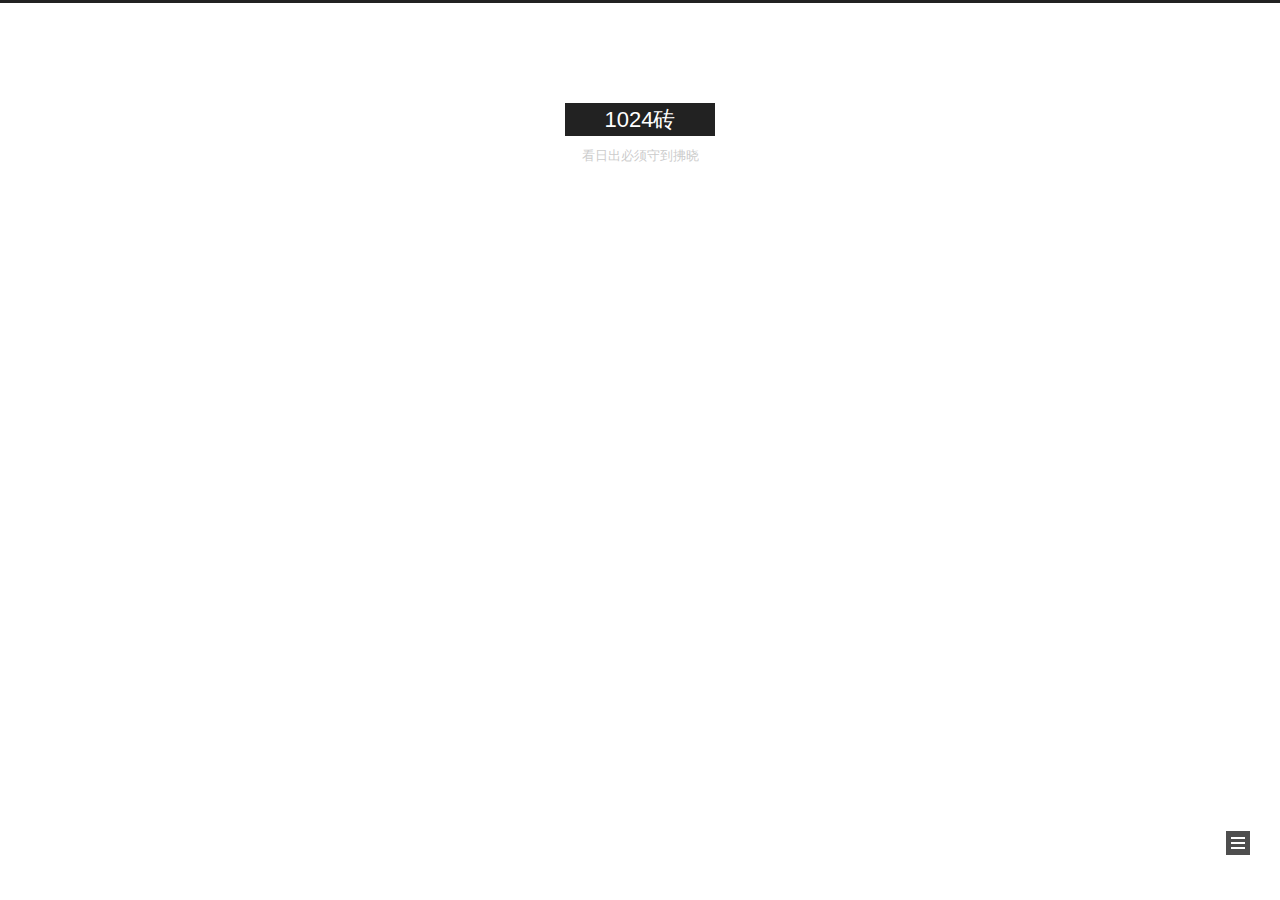
<file: archives/2020/07/index.html>
<!DOCTYPE html>
<html lang="zh-CN,en,default">
<head>
  <meta charset="UTF-8">
<meta name="viewport" content="width=device-width, initial-scale=1, maximum-scale=2">
<meta name="theme-color" content="#222">
<meta name="generator" content="Hexo 4.2.1">
  <link rel="apple-touch-icon" sizes="180x180" href="/images/apple-touch-icon-next.png">
  <link rel="icon" type="image/png" sizes="32x32" href="/images/favicon-32x32-next.png">
  <link rel="icon" type="image/png" sizes="16x16" href="/images/favicon-16x16-next.png">
  <link rel="mask-icon" href="/images/logo.svg" color="#222">

<link rel="stylesheet" href="/css/main.css">


<link rel="stylesheet" href="/lib/font-awesome/css/all.min.css">
  
  <link rel="stylesheet" href="/lib/animate-css/animate.min.css">

<script class="hexo-configurations">
    var NexT = window.NexT || {};
    var CONFIG = {"hostname":"xavier9648.github.io","root":"/","scheme":"Muse","version":"8.0.0-rc.4","exturl":false,"sidebar":{"position":"right","display":"post","padding":18,"offset":12},"copycode":false,"bookmark":{"enable":false,"color":"#222","save":"auto"},"fancybox":false,"mediumzoom":false,"lazyload":false,"pangu":false,"comments":{"style":"tabs","active":null,"storage":true,"lazyload":false,"nav":null},"algolia":{"hits":{"per_page":10},"labels":{"input_placeholder":"Search for Posts","hits_empty":"We didn't find any results for the search: ${query}","hits_stats":"${hits} results found in ${time} ms"}},"localsearch":{"enable":false,"trigger":"auto","top_n_per_article":1,"unescape":false,"preload":false},"motion":{"enable":true,"async":false,"transition":{"post_block":"fadeIn","post_header":"fadeInDown","post_body":"fadeInDown","coll_header":"fadeInLeft","sidebar":"fadeInUp"}}};
  </script>

  <meta name="description" content="Android, Linux, FFmpeg">
<meta property="og:type" content="website">
<meta property="og:title" content="1024砖">
<meta property="og:url" content="https://xavier9648.github.io/archives/2020/07/index.html">
<meta property="og:site_name" content="1024砖">
<meta property="og:description" content="Android, Linux, FFmpeg">
<meta property="og:locale" content="zh_CN">
<meta property="article:author" content="xavier9648">
<meta name="twitter:card" content="summary">

<link rel="canonical" href="https://xavier9648.github.io/archives/2020/07/">


<script class="page-configurations">
  // https://hexo.io/docs/variables.html
  CONFIG.page = {
    sidebar: "",
    isHome : false,
    isPost : false,
    lang   : 'zh-CN'
  };
</script>

  <title>归档 | 1024砖</title>
  






  <noscript>
  <style>
  body { margin-top: 2rem; }

  .use-motion .menu-item,
  .use-motion .sidebar,
  .use-motion .post-block,
  .use-motion .pagination,
  .use-motion .comments,
  .use-motion .post-header,
  .use-motion .post-body,
  .use-motion .collection-header {
    visibility: visible;
  }

  .use-motion .header,
  .use-motion .site-brand-container .toggle,
  .use-motion .footer { opacity: initial; }

  .use-motion .site-title,
  .use-motion .site-subtitle,
  .use-motion .custom-logo-image {
    opacity: initial;
    top: initial;
  }

  .use-motion .logo-line {
    transform: scaleX(1);
  }

  .search-pop-overlay, .sidebar-nav { display: none; }
  .sidebar-panel { display: block; }
  </style>
</noscript>

</head>

<body itemscope itemtype="http://schema.org/WebPage">
  <div class="container use-motion">
    <div class="headband"></div>

    <main class="main">
      <header class="header" itemscope itemtype="http://schema.org/WPHeader">
        <div class="header-inner"><div class="site-brand-container">
  <div class="site-nav-toggle">
    <div class="toggle" aria-label="切换导航栏">
        <span class="toggle-line toggle-line-first"></span>
        <span class="toggle-line toggle-line-middle"></span>
        <span class="toggle-line toggle-line-last"></span>
    </div>
  </div>

  <div class="site-meta">

    <a href="/" class="brand" rel="start">
      <i class="logo-line"></i>
      <h1 class="site-title">1024砖</h1>
      <i class="logo-line"></i>
    </a>
      <p class="site-subtitle" itemprop="description">看日出必须守到拂晓</p>
  </div>

  <div class="site-nav-right">
    <div class="toggle popup-trigger">
    </div>
  </div>
</div>



<nav class="site-nav">
  <ul id="menu" class="main-menu menu">
        <li class="menu-item menu-item-home">

    <a href="/" rel="section"><i class="fa fa-home fa-fw"></i>首页</a>

  </li>
        <li class="menu-item menu-item-about">

    <a href="/about/" rel="section"><i class="fa fa-user fa-fw"></i>关于</a>

  </li>
        <li class="menu-item menu-item-tags">

    <a href="/tags/" rel="section"><i class="fa fa-tags fa-fw"></i>标签</a>

  </li>
        <li class="menu-item menu-item-categories">

    <a href="/categories/" rel="section"><i class="fa fa-th fa-fw"></i>分类</a>

  </li>
        <li class="menu-item menu-item-archives">

    <a href="/archives/" rel="section"><i class="fa fa-archive fa-fw"></i>归档</a>

  </li>
  </ul>
</nav>




</div>
          
  
  <div class="toggle sidebar-toggle">
    <span class="toggle-line toggle-line-first"></span>
    <span class="toggle-line toggle-line-middle"></span>
    <span class="toggle-line toggle-line-last"></span>
  </div>

  <aside class="sidebar">

    <div class="sidebar-inner sidebar-overview-active">
      <ul class="sidebar-nav">
        <li class="sidebar-nav-toc">
          文章目录
        </li>
        <li class="sidebar-nav-overview">
          站点概览
        </li>
      </ul>

      <!--noindex-->
      <section class="post-toc-wrap sidebar-panel">
      </section>
      <!--/noindex-->

      <section class="site-overview-wrap sidebar-panel">
        <div class="site-author animated" itemprop="author" itemscope itemtype="http://schema.org/Person">
  <p class="site-author-name" itemprop="name">xavier9648</p>
  <div class="site-description" itemprop="description">Android, Linux, FFmpeg</div>
</div>
<div class="site-state-wrap animated">
  <nav class="site-state">
      <div class="site-state-item site-state-posts">
          <a href="/archives/">
        
          <span class="site-state-item-count">2</span>
          <span class="site-state-item-name">日志</span>
        </a>
      </div>
      <div class="site-state-item site-state-tags">
        <span class="site-state-item-count">2</span>
        <span class="site-state-item-name">标签</span>
      </div>
  </nav>
</div>



      </section>
    </div>
  </aside>
  <div id="sidebar-dimmer"></div>


      </header>

      
  <div class="back-to-top">
    <i class="fa fa-arrow-up"></i>
    <span>0%</span>
  </div>

<noscript>
  <div id="noscript-warning">Theme NexT works best with JavaScript enabled</div>
</noscript>


      <div class="main-inner">
        

        <div class="content archive">
          

  
  
  
  <div class="post-block">
    <div class="posts-collapse">
      <div class="collection-title">
        <span class="collection-header">嗯..! 目前共计 2 篇日志。 继续努力。</span>
      </div>

      
    <div class="collection-year">
      <span class="collection-header">2020</span>
    </div>

  <article itemscope itemtype="http://schema.org/Article">
    <header class="post-header">

      <div class="post-meta">
        <time itemprop="dateCreated"
              datetime="2020-07-14T15:07:02+08:00"
              content="2020-07-14">
          07-14
        </time>
      </div>

      <div class="post-title">
          <a class="post-title-link" href="/2020/07/14/linux-shell-base/" itemprop="url">
            <span itemprop="name">Linux Shell 基础</span>
          </a>
      </div>

    </header>
  </article>

  <article itemscope itemtype="http://schema.org/Article">
    <header class="post-header">

      <div class="post-meta">
        <time itemprop="dateCreated"
              datetime="2020-07-14T11:55:54+08:00"
              content="2020-07-14">
          07-14
        </time>
      </div>

      <div class="post-title">
          <a class="post-title-link" href="/2020/07/14/linuxx-mem-check-command/" itemprop="url">
            <span itemprop="name">Linux 内存检测命令</span>
          </a>
      </div>

    </header>
  </article>


    </div>
  </div>
  
  
  

  



        </div>
        

<script>
  window.addEventListener('tabs:register', () => {
    let { activeClass } = CONFIG.comments;
    if (CONFIG.comments.storage) {
      activeClass = localStorage.getItem('comments_active') || activeClass;
    }
    if (activeClass) {
      let activeTab = document.querySelector(`a[href="#comment-${activeClass}"]`);
      if (activeTab) {
        activeTab.click();
      }
    }
  });
  if (CONFIG.comments.storage) {
    window.addEventListener('tabs:click', event => {
      if (!event.target.matches('.tabs-comment .tab-content .tab-pane')) return;
      let commentClass = event.target.classList[1];
      localStorage.setItem('comments_active', commentClass);
    });
  }
</script>

      </div>
    </main>

    <footer class="footer">
      <div class="footer-inner">
        

        

<div class="copyright">
  
  &copy; 
  <span itemprop="copyrightYear">2020</span>
  <span class="with-love">
    <i class="fa fa-heart"></i>
  </span>
  <span class="author" itemprop="copyrightHolder">xavier9648</span>
</div>
  <div class="powered-by">由 <a href="https://hexo.io/" class="theme-link" rel="noopener" target="_blank">Hexo</a> & <a href="https://theme-next.js.org/muse/" class="theme-link" rel="noopener" target="_blank">NexT.Muse</a> 强力驱动
  </div>

        








      </div>
    </footer>
  </div>

  
  <script src="/lib/anime.min.js"></script>

<script src="/js/utils.js"></script>

<script src="/js/motion.js"></script>


<script src="/js/schemes/muse.js"></script>


<script src="/js/next-boot.js"></script>


  















  

  

</body>
</html>
</file>
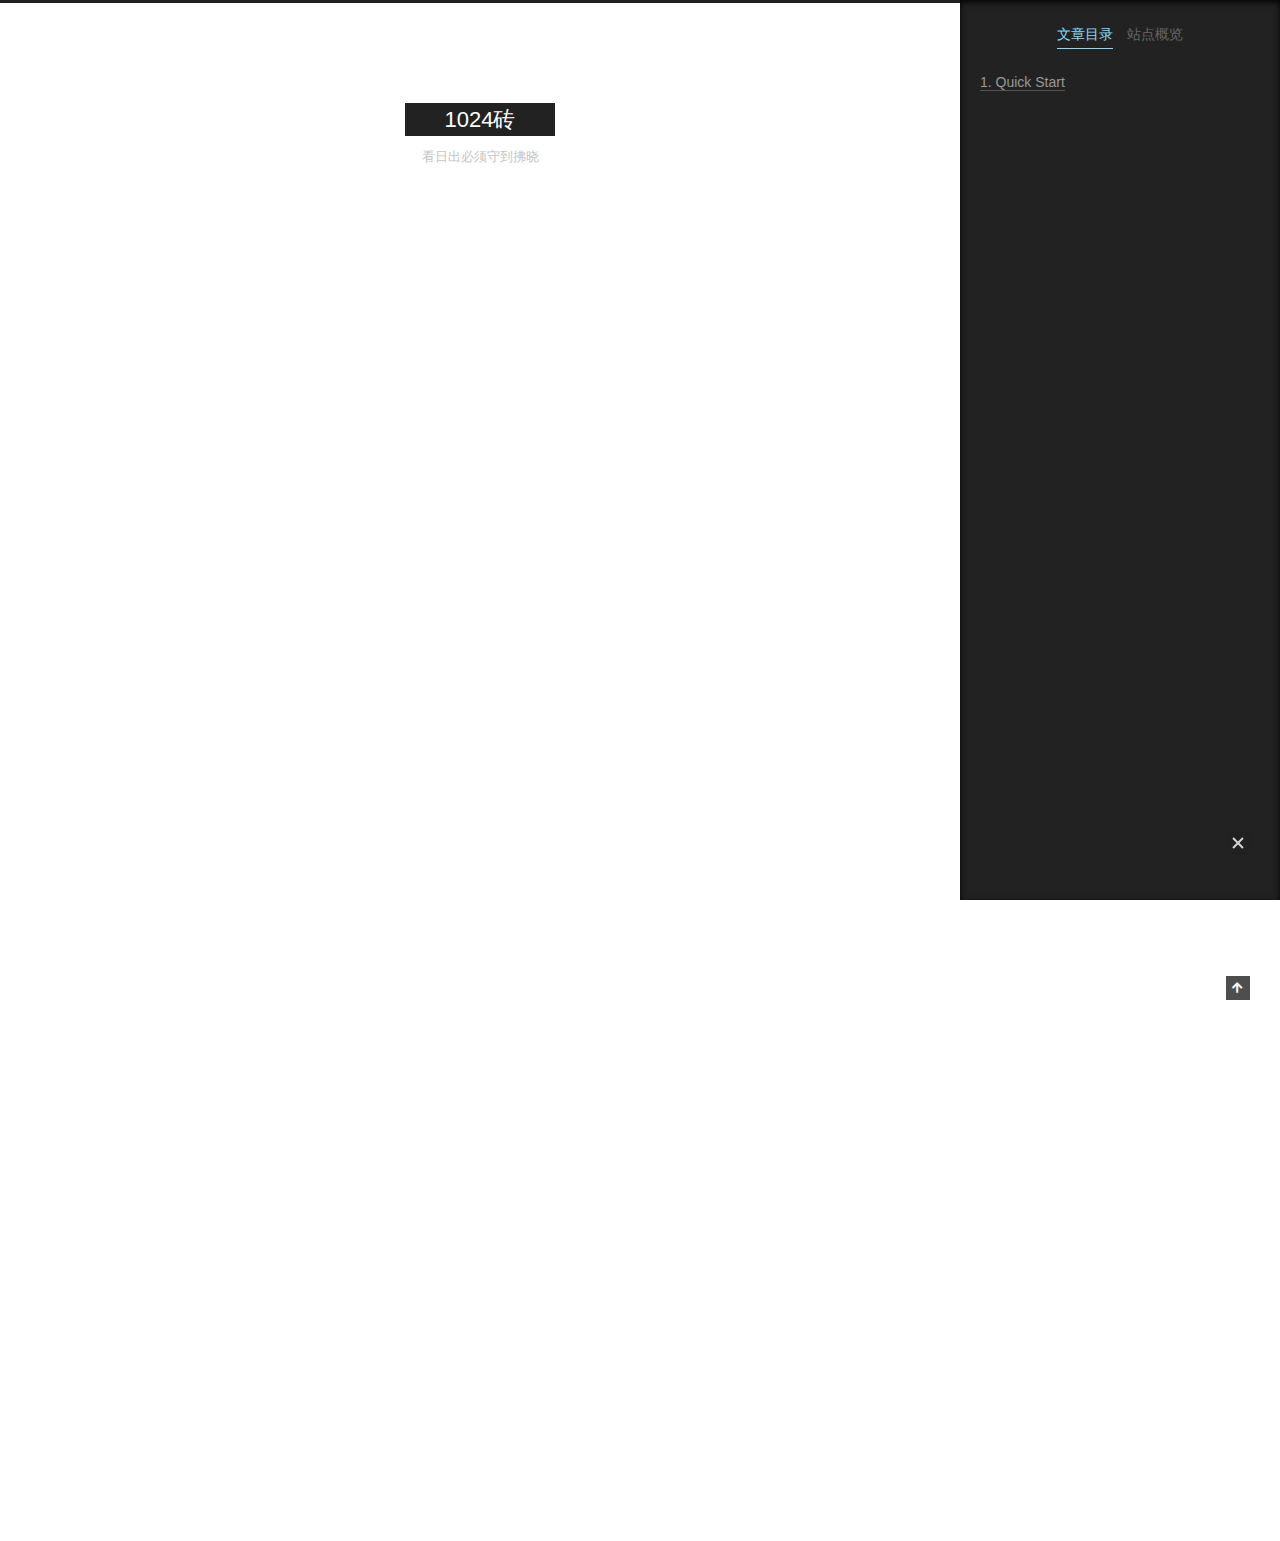
<file: 2020/07/10/hello-world/index.html>
<!DOCTYPE html>
<html lang="zh-CN,en,default">
<head>
  <meta charset="UTF-8">
<meta name="viewport" content="width=device-width, initial-scale=1, maximum-scale=2">
<meta name="theme-color" content="#222">
<meta name="generator" content="Hexo 4.2.1">
  <link rel="apple-touch-icon" sizes="180x180" href="/images/apple-touch-icon-next.png">
  <link rel="icon" type="image/png" sizes="32x32" href="/images/favicon-32x32-next.png">
  <link rel="icon" type="image/png" sizes="16x16" href="/images/favicon-16x16-next.png">
  <link rel="mask-icon" href="/images/logo.svg" color="#222">

<link rel="stylesheet" href="/css/main.css">


<link rel="stylesheet" href="/lib/font-awesome/css/all.min.css">
  
  <link rel="stylesheet" href="/lib/animate-css/animate.min.css">

<script class="hexo-configurations">
    var NexT = window.NexT || {};
    var CONFIG = {"hostname":"xavier9648.github.io","root":"/","scheme":"Muse","version":"8.0.0-rc.4","exturl":false,"sidebar":{"position":"right","display":"post","padding":18,"offset":12},"copycode":false,"bookmark":{"enable":false,"color":"#222","save":"auto"},"fancybox":false,"mediumzoom":false,"lazyload":false,"pangu":false,"comments":{"style":"tabs","active":null,"storage":true,"lazyload":false,"nav":null},"algolia":{"hits":{"per_page":10},"labels":{"input_placeholder":"Search for Posts","hits_empty":"We didn't find any results for the search: ${query}","hits_stats":"${hits} results found in ${time} ms"}},"localsearch":{"enable":false,"trigger":"auto","top_n_per_article":1,"unescape":false,"preload":false},"motion":{"enable":true,"async":false,"transition":{"post_block":"fadeIn","post_header":"fadeInDown","post_body":"fadeInDown","coll_header":"fadeInLeft","sidebar":"fadeInUp"}}};
  </script>

  <meta name="description" content="Welcome to Hexo! This is your very first post. Check documentation for more info. If you get any problems when using Hexo, you can find the answer in troubleshooting or you can ask me on GitHub. Quick">
<meta property="og:type" content="article">
<meta property="og:title" content="Hello World">
<meta property="og:url" content="https://xavier9648.github.io/2020/07/10/hello-world/index.html">
<meta property="og:site_name" content="1024砖">
<meta property="og:description" content="Welcome to Hexo! This is your very first post. Check documentation for more info. If you get any problems when using Hexo, you can find the answer in troubleshooting or you can ask me on GitHub. Quick">
<meta property="og:locale" content="zh_CN">
<meta property="article:published_time" content="2020-07-10T02:08:04.637Z">
<meta property="article:modified_time" content="2020-07-10T02:08:04.637Z">
<meta property="article:author" content="xavier9648">
<meta name="twitter:card" content="summary">

<link rel="canonical" href="https://xavier9648.github.io/2020/07/10/hello-world/">


<script class="page-configurations">
  // https://hexo.io/docs/variables.html
  CONFIG.page = {
    sidebar: "",
    isHome : false,
    isPost : true,
    lang   : 'zh-CN'
  };
</script>

  <title>Hello World | 1024砖</title>
  






  <noscript>
  <style>
  body { margin-top: 2rem; }

  .use-motion .menu-item,
  .use-motion .sidebar,
  .use-motion .post-block,
  .use-motion .pagination,
  .use-motion .comments,
  .use-motion .post-header,
  .use-motion .post-body,
  .use-motion .collection-header {
    visibility: visible;
  }

  .use-motion .header,
  .use-motion .site-brand-container .toggle,
  .use-motion .footer { opacity: initial; }

  .use-motion .site-title,
  .use-motion .site-subtitle,
  .use-motion .custom-logo-image {
    opacity: initial;
    top: initial;
  }

  .use-motion .logo-line {
    transform: scaleX(1);
  }

  .search-pop-overlay, .sidebar-nav { display: none; }
  .sidebar-panel { display: block; }
  </style>
</noscript>

</head>

<body itemscope itemtype="http://schema.org/WebPage">
  <div class="container use-motion">
    <div class="headband"></div>

    <main class="main">
      <header class="header" itemscope itemtype="http://schema.org/WPHeader">
        <div class="header-inner"><div class="site-brand-container">
  <div class="site-nav-toggle">
    <div class="toggle" aria-label="切换导航栏">
        <span class="toggle-line toggle-line-first"></span>
        <span class="toggle-line toggle-line-middle"></span>
        <span class="toggle-line toggle-line-last"></span>
    </div>
  </div>

  <div class="site-meta">

    <a href="/" class="brand" rel="start">
      <i class="logo-line"></i>
      <h1 class="site-title">1024砖</h1>
      <i class="logo-line"></i>
    </a>
      <p class="site-subtitle" itemprop="description">看日出必须守到拂晓</p>
  </div>

  <div class="site-nav-right">
    <div class="toggle popup-trigger">
    </div>
  </div>
</div>



<nav class="site-nav">
  <ul id="menu" class="main-menu menu">
        <li class="menu-item menu-item-home">

    <a href="/" rel="section"><i class="fa fa-home fa-fw"></i>首页</a>

  </li>
        <li class="menu-item menu-item-about">

    <a href="/about/" rel="section"><i class="fa fa-user fa-fw"></i>关于</a>

  </li>
        <li class="menu-item menu-item-tags">

    <a href="/tags/" rel="section"><i class="fa fa-tags fa-fw"></i>标签</a>

  </li>
        <li class="menu-item menu-item-categories">

    <a href="/categories/" rel="section"><i class="fa fa-th fa-fw"></i>分类</a>

  </li>
        <li class="menu-item menu-item-archives">

    <a href="/archives/" rel="section"><i class="fa fa-archive fa-fw"></i>归档</a>

  </li>
  </ul>
</nav>




</div>
          
  
  <div class="toggle sidebar-toggle">
    <span class="toggle-line toggle-line-first"></span>
    <span class="toggle-line toggle-line-middle"></span>
    <span class="toggle-line toggle-line-last"></span>
  </div>

  <aside class="sidebar">

    <div class="sidebar-inner sidebar-nav-active sidebar-toc-active">
      <ul class="sidebar-nav">
        <li class="sidebar-nav-toc">
          文章目录
        </li>
        <li class="sidebar-nav-overview">
          站点概览
        </li>
      </ul>

      <!--noindex-->
      <section class="post-toc-wrap sidebar-panel">
          <div class="post-toc animated"><ol class="nav"><li class="nav-item nav-level-2"><a class="nav-link" href="#Quick-Start"><span class="nav-number">1.</span> <span class="nav-text">Quick Start</span></a><ol class="nav-child"><li class="nav-item nav-level-3"><a class="nav-link" href="#Create-a-new-post"><span class="nav-number">1.1.</span> <span class="nav-text">Create a new post</span></a></li><li class="nav-item nav-level-3"><a class="nav-link" href="#Run-server"><span class="nav-number">1.2.</span> <span class="nav-text">Run server</span></a></li><li class="nav-item nav-level-3"><a class="nav-link" href="#Generate-static-files"><span class="nav-number">1.3.</span> <span class="nav-text">Generate static files</span></a></li><li class="nav-item nav-level-3"><a class="nav-link" href="#Deploy-to-remote-sites"><span class="nav-number">1.4.</span> <span class="nav-text">Deploy to remote sites</span></a></li></ol></li></ol></div>
      </section>
      <!--/noindex-->

      <section class="site-overview-wrap sidebar-panel">
        <div class="site-author animated" itemprop="author" itemscope itemtype="http://schema.org/Person">
  <p class="site-author-name" itemprop="name">xavier9648</p>
  <div class="site-description" itemprop="description">Android, Linux, FFmpeg</div>
</div>
<div class="site-state-wrap animated">
  <nav class="site-state">
      <div class="site-state-item site-state-posts">
          <a href="/archives/">
        
          <span class="site-state-item-count">1</span>
          <span class="site-state-item-name">日志</span>
        </a>
      </div>
  </nav>
</div>



      </section>
    </div>
  </aside>
  <div id="sidebar-dimmer"></div>


      </header>

      
  <div class="back-to-top">
    <i class="fa fa-arrow-up"></i>
    <span>0%</span>
  </div>

<noscript>
  <div id="noscript-warning">Theme NexT works best with JavaScript enabled</div>
</noscript>


      <div class="main-inner">
        

        <div class="content post posts-expand">
          

    
  
  
  <article itemscope itemtype="http://schema.org/Article" class="post-block" lang="zh-CN">
    <link itemprop="mainEntityOfPage" href="https://xavier9648.github.io/2020/07/10/hello-world/">

    <span hidden itemprop="author" itemscope itemtype="http://schema.org/Person">
      <meta itemprop="image" content="/images/avatar.gif">
      <meta itemprop="name" content="xavier9648">
      <meta itemprop="description" content="Android, Linux, FFmpeg">
    </span>

    <span hidden itemprop="publisher" itemscope itemtype="http://schema.org/Organization">
      <meta itemprop="name" content="1024砖">
    </span>
      <header class="post-header">
        <h1 class="post-title" itemprop="name headline">
          Hello World
        </h1>

        <div class="post-meta">
            <span class="post-meta-item">
              <span class="post-meta-item-icon">
                <i class="far fa-calendar"></i>
              </span>
              <span class="post-meta-item-text">发表于</span>

              <time title="创建时间：2020-07-10 10:08:04" itemprop="dateCreated datePublished" datetime="2020-07-10T10:08:04+08:00">2020-07-10</time>
            </span>

          

        </div>
      </header>

    
    
    
    <div class="post-body" itemprop="articleBody">

      
        <p>Welcome to <a href="https://hexo.io/" target="_blank" rel="noopener">Hexo</a>! This is your very first post. Check <a href="https://hexo.io/docs/" target="_blank" rel="noopener">documentation</a> for more info. If you get any problems when using Hexo, you can find the answer in <a href="https://hexo.io/docs/troubleshooting.html" target="_blank" rel="noopener">troubleshooting</a> or you can ask me on <a href="https://github.com/hexojs/hexo/issues" target="_blank" rel="noopener">GitHub</a>.</p>
<h2 id="Quick-Start"><a href="#Quick-Start" class="headerlink" title="Quick Start"></a>Quick Start</h2><h3 id="Create-a-new-post"><a href="#Create-a-new-post" class="headerlink" title="Create a new post"></a>Create a new post</h3><figure class="highlight bash"><table><tr><td class="gutter"><pre><span class="line">1</span><br></pre></td><td class="code"><pre><span class="line">$ hexo new <span class="string">"My New Post"</span></span><br></pre></td></tr></table></figure>

<p>More info: <a href="https://hexo.io/docs/writing.html" target="_blank" rel="noopener">Writing</a></p>
<h3 id="Run-server"><a href="#Run-server" class="headerlink" title="Run server"></a>Run server</h3><figure class="highlight bash"><table><tr><td class="gutter"><pre><span class="line">1</span><br></pre></td><td class="code"><pre><span class="line">$ hexo server</span><br></pre></td></tr></table></figure>

<p>More info: <a href="https://hexo.io/docs/server.html" target="_blank" rel="noopener">Server</a></p>
<h3 id="Generate-static-files"><a href="#Generate-static-files" class="headerlink" title="Generate static files"></a>Generate static files</h3><figure class="highlight bash"><table><tr><td class="gutter"><pre><span class="line">1</span><br></pre></td><td class="code"><pre><span class="line">$ hexo generate</span><br></pre></td></tr></table></figure>

<p>More info: <a href="https://hexo.io/docs/generating.html" target="_blank" rel="noopener">Generating</a></p>
<h3 id="Deploy-to-remote-sites"><a href="#Deploy-to-remote-sites" class="headerlink" title="Deploy to remote sites"></a>Deploy to remote sites</h3><figure class="highlight bash"><table><tr><td class="gutter"><pre><span class="line">1</span><br></pre></td><td class="code"><pre><span class="line">$ hexo deploy</span><br></pre></td></tr></table></figure>

<p>More info: <a href="https://hexo.io/docs/one-command-deployment.html" target="_blank" rel="noopener">Deployment</a></p>

    </div>

    
    
    

      <footer class="post-footer">

        


        
      </footer>
    
  </article>
  
  
  



        </div>
        

<script>
  window.addEventListener('tabs:register', () => {
    let { activeClass } = CONFIG.comments;
    if (CONFIG.comments.storage) {
      activeClass = localStorage.getItem('comments_active') || activeClass;
    }
    if (activeClass) {
      let activeTab = document.querySelector(`a[href="#comment-${activeClass}"]`);
      if (activeTab) {
        activeTab.click();
      }
    }
  });
  if (CONFIG.comments.storage) {
    window.addEventListener('tabs:click', event => {
      if (!event.target.matches('.tabs-comment .tab-content .tab-pane')) return;
      let commentClass = event.target.classList[1];
      localStorage.setItem('comments_active', commentClass);
    });
  }
</script>

      </div>
    </main>

    <footer class="footer">
      <div class="footer-inner">
        

        

<div class="copyright">
  
  &copy; 
  <span itemprop="copyrightYear">2020</span>
  <span class="with-love">
    <i class="fa fa-heart"></i>
  </span>
  <span class="author" itemprop="copyrightHolder">xavier9648</span>
</div>
  <div class="powered-by">由 <a href="https://hexo.io/" class="theme-link" rel="noopener" target="_blank">Hexo</a> & <a href="https://theme-next.js.org/muse/" class="theme-link" rel="noopener" target="_blank">NexT.Muse</a> 强力驱动
  </div>

        








      </div>
    </footer>
  </div>

  
  <script src="/lib/anime.min.js"></script>

<script src="/js/utils.js"></script>

<script src="/js/motion.js"></script>


<script src="/js/schemes/muse.js"></script>


<script src="/js/next-boot.js"></script>


  















  

  

</body>
</html>
</file>
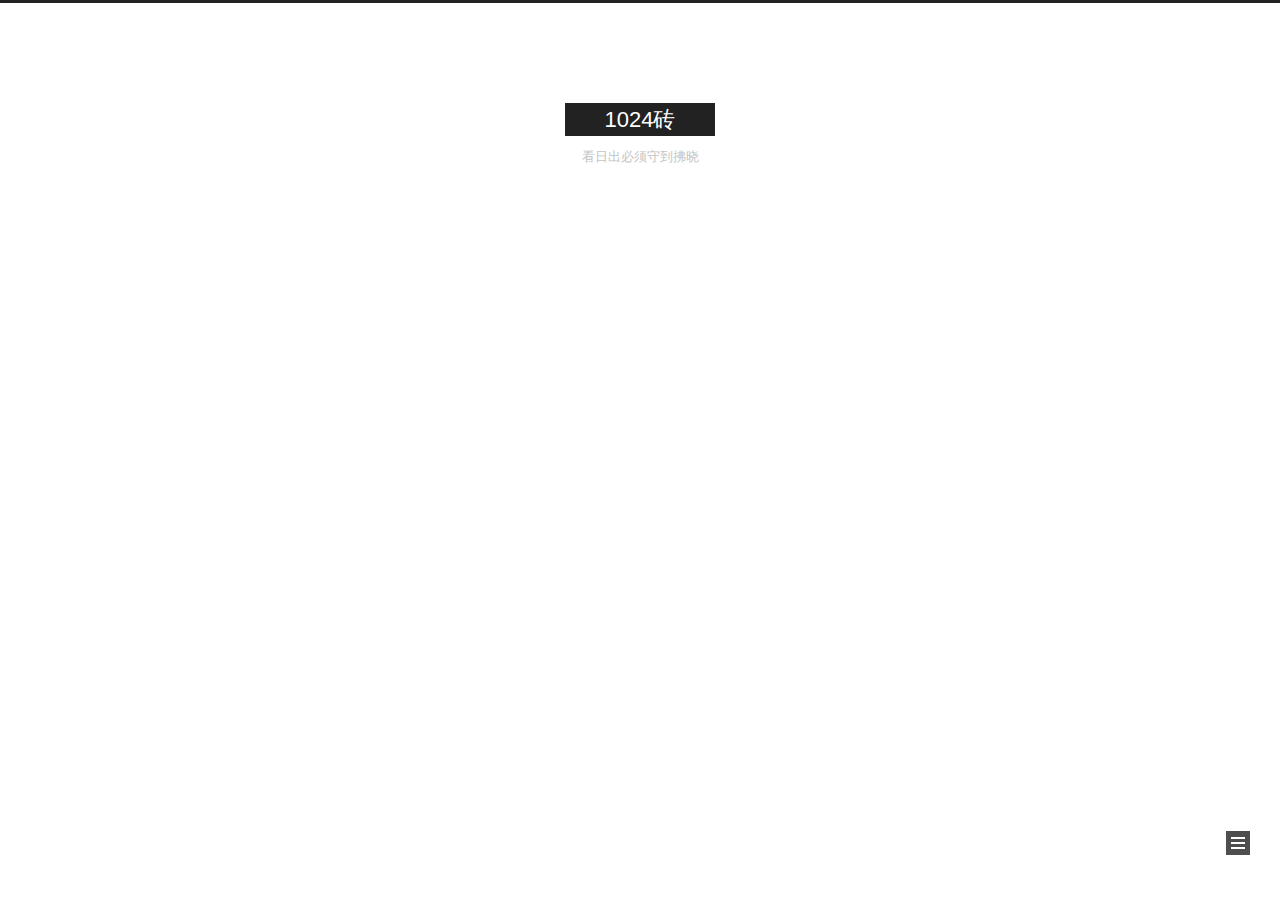
<file: 2020/07/14/linux-shell-base/index.html>
<!DOCTYPE html>
<html lang="zh-CN,en,default">
<head>
  <meta charset="UTF-8">
<meta name="viewport" content="width=device-width, initial-scale=1, maximum-scale=2">
<meta name="theme-color" content="#222">
<meta name="generator" content="Hexo 4.2.1">
  <link rel="apple-touch-icon" sizes="180x180" href="/images/apple-touch-icon-next.png">
  <link rel="icon" type="image/png" sizes="32x32" href="/images/favicon-32x32-next.png">
  <link rel="icon" type="image/png" sizes="16x16" href="/images/favicon-16x16-next.png">
  <link rel="mask-icon" href="/images/logo.svg" color="#222">

<link rel="stylesheet" href="/css/main.css">


<link rel="stylesheet" href="/lib/font-awesome/css/all.min.css">
  
  <link rel="stylesheet" href="/lib/animate-css/animate.min.css">

<script class="hexo-configurations">
    var NexT = window.NexT || {};
    var CONFIG = {"hostname":"xavier9648.github.io","root":"/","scheme":"Muse","version":"8.0.0-rc.4","exturl":false,"sidebar":{"position":"right","display":"post","padding":18,"offset":12},"copycode":false,"bookmark":{"enable":false,"color":"#222","save":"auto"},"fancybox":false,"mediumzoom":false,"lazyload":false,"pangu":false,"comments":{"style":"tabs","active":null,"storage":true,"lazyload":false,"nav":null},"algolia":{"hits":{"per_page":10},"labels":{"input_placeholder":"Search for Posts","hits_empty":"We didn't find any results for the search: ${query}","hits_stats":"${hits} results found in ${time} ms"}},"localsearch":{"enable":false,"trigger":"auto","top_n_per_article":1,"unescape":false,"preload":false},"motion":{"enable":true,"async":false,"transition":{"post_block":"fadeIn","post_header":"fadeInDown","post_body":"fadeInDown","coll_header":"fadeInLeft","sidebar":"fadeInUp"}}};
  </script>

  <meta name="description" content="Android, Linux, FFmpeg">
<meta property="og:type" content="article">
<meta property="og:title" content="Linux Shell 基础">
<meta property="og:url" content="https://xavier9648.github.io/2020/07/14/linux-shell-base/index.html">
<meta property="og:site_name" content="1024砖">
<meta property="og:description" content="Android, Linux, FFmpeg">
<meta property="og:locale" content="zh_CN">
<meta property="article:published_time" content="2020-07-14T07:07:02.000Z">
<meta property="article:modified_time" content="2020-07-14T07:11:05.907Z">
<meta property="article:author" content="xavier9648">
<meta property="article:tag" content="Linux, Shell">
<meta name="twitter:card" content="summary">

<link rel="canonical" href="https://xavier9648.github.io/2020/07/14/linux-shell-base/">


<script class="page-configurations">
  // https://hexo.io/docs/variables.html
  CONFIG.page = {
    sidebar: "",
    isHome : false,
    isPost : true,
    lang   : 'zh-CN'
  };
</script>

  <title>Linux Shell 基础 | 1024砖</title>
  






  <noscript>
  <style>
  body { margin-top: 2rem; }

  .use-motion .menu-item,
  .use-motion .sidebar,
  .use-motion .post-block,
  .use-motion .pagination,
  .use-motion .comments,
  .use-motion .post-header,
  .use-motion .post-body,
  .use-motion .collection-header {
    visibility: visible;
  }

  .use-motion .header,
  .use-motion .site-brand-container .toggle,
  .use-motion .footer { opacity: initial; }

  .use-motion .site-title,
  .use-motion .site-subtitle,
  .use-motion .custom-logo-image {
    opacity: initial;
    top: initial;
  }

  .use-motion .logo-line {
    transform: scaleX(1);
  }

  .search-pop-overlay, .sidebar-nav { display: none; }
  .sidebar-panel { display: block; }
  </style>
</noscript>

</head>

<body itemscope itemtype="http://schema.org/WebPage">
  <div class="container use-motion">
    <div class="headband"></div>

    <main class="main">
      <header class="header" itemscope itemtype="http://schema.org/WPHeader">
        <div class="header-inner"><div class="site-brand-container">
  <div class="site-nav-toggle">
    <div class="toggle" aria-label="切换导航栏">
        <span class="toggle-line toggle-line-first"></span>
        <span class="toggle-line toggle-line-middle"></span>
        <span class="toggle-line toggle-line-last"></span>
    </div>
  </div>

  <div class="site-meta">

    <a href="/" class="brand" rel="start">
      <i class="logo-line"></i>
      <h1 class="site-title">1024砖</h1>
      <i class="logo-line"></i>
    </a>
      <p class="site-subtitle" itemprop="description">看日出必须守到拂晓</p>
  </div>

  <div class="site-nav-right">
    <div class="toggle popup-trigger">
    </div>
  </div>
</div>



<nav class="site-nav">
  <ul id="menu" class="main-menu menu">
        <li class="menu-item menu-item-home">

    <a href="/" rel="section"><i class="fa fa-home fa-fw"></i>首页</a>

  </li>
        <li class="menu-item menu-item-about">

    <a href="/about/" rel="section"><i class="fa fa-user fa-fw"></i>关于</a>

  </li>
        <li class="menu-item menu-item-tags">

    <a href="/tags/" rel="section"><i class="fa fa-tags fa-fw"></i>标签</a>

  </li>
        <li class="menu-item menu-item-categories">

    <a href="/categories/" rel="section"><i class="fa fa-th fa-fw"></i>分类</a>

  </li>
        <li class="menu-item menu-item-archives">

    <a href="/archives/" rel="section"><i class="fa fa-archive fa-fw"></i>归档</a>

  </li>
  </ul>
</nav>




</div>
          
  
  <div class="toggle sidebar-toggle">
    <span class="toggle-line toggle-line-first"></span>
    <span class="toggle-line toggle-line-middle"></span>
    <span class="toggle-line toggle-line-last"></span>
  </div>

  <aside class="sidebar">

    <div class="sidebar-inner sidebar-overview-active">
      <ul class="sidebar-nav">
        <li class="sidebar-nav-toc">
          文章目录
        </li>
        <li class="sidebar-nav-overview">
          站点概览
        </li>
      </ul>

      <!--noindex-->
      <section class="post-toc-wrap sidebar-panel">
      </section>
      <!--/noindex-->

      <section class="site-overview-wrap sidebar-panel">
        <div class="site-author animated" itemprop="author" itemscope itemtype="http://schema.org/Person">
  <p class="site-author-name" itemprop="name">xavier9648</p>
  <div class="site-description" itemprop="description">Android, Linux, FFmpeg</div>
</div>
<div class="site-state-wrap animated">
  <nav class="site-state">
      <div class="site-state-item site-state-posts">
          <a href="/archives/">
        
          <span class="site-state-item-count">2</span>
          <span class="site-state-item-name">日志</span>
        </a>
      </div>
      <div class="site-state-item site-state-tags">
        <span class="site-state-item-count">2</span>
        <span class="site-state-item-name">标签</span>
      </div>
  </nav>
</div>



      </section>
    </div>
  </aside>
  <div id="sidebar-dimmer"></div>


      </header>

      
  <div class="back-to-top">
    <i class="fa fa-arrow-up"></i>
    <span>0%</span>
  </div>

<noscript>
  <div id="noscript-warning">Theme NexT works best with JavaScript enabled</div>
</noscript>


      <div class="main-inner">
        

        <div class="content post posts-expand">
          

    
  
  
  <article itemscope itemtype="http://schema.org/Article" class="post-block" lang="zh-CN">
    <link itemprop="mainEntityOfPage" href="https://xavier9648.github.io/2020/07/14/linux-shell-base/">

    <span hidden itemprop="author" itemscope itemtype="http://schema.org/Person">
      <meta itemprop="image" content="/images/avatar.gif">
      <meta itemprop="name" content="xavier9648">
      <meta itemprop="description" content="Android, Linux, FFmpeg">
    </span>

    <span hidden itemprop="publisher" itemscope itemtype="http://schema.org/Organization">
      <meta itemprop="name" content="1024砖">
    </span>
      <header class="post-header">
        <h1 class="post-title" itemprop="name headline">
          Linux Shell 基础
        </h1>

        <div class="post-meta">
            <span class="post-meta-item">
              <span class="post-meta-item-icon">
                <i class="far fa-calendar"></i>
              </span>
              <span class="post-meta-item-text">发表于</span>
              

              <time title="创建时间：2020-07-14 15:07:02 / 修改时间：15:11:05" itemprop="dateCreated datePublished" datetime="2020-07-14T15:07:02+08:00">2020-07-14</time>
            </span>

          

        </div>
      </header>

    
    
    
    <div class="post-body" itemprop="articleBody">

      
        
    </div>

    
    
    

      <footer class="post-footer">
          <div class="post-tags">
              <a href="/tags/Linux-Shell/" rel="tag"># Linux, Shell</a>
          </div>

        


        
    <div class="post-nav">
      <div class="post-nav-item">
    <a href="/2020/07/14/linuxx-mem-check-command/" rel="prev" title="Linux 内存检测命令">
      <i class="fa fa-chevron-left"></i> Linux 内存检测命令
    </a></div>
      <div class="post-nav-item"></div>
    </div>
      </footer>
    
  </article>
  
  
  



        </div>
        

<script>
  window.addEventListener('tabs:register', () => {
    let { activeClass } = CONFIG.comments;
    if (CONFIG.comments.storage) {
      activeClass = localStorage.getItem('comments_active') || activeClass;
    }
    if (activeClass) {
      let activeTab = document.querySelector(`a[href="#comment-${activeClass}"]`);
      if (activeTab) {
        activeTab.click();
      }
    }
  });
  if (CONFIG.comments.storage) {
    window.addEventListener('tabs:click', event => {
      if (!event.target.matches('.tabs-comment .tab-content .tab-pane')) return;
      let commentClass = event.target.classList[1];
      localStorage.setItem('comments_active', commentClass);
    });
  }
</script>

      </div>
    </main>

    <footer class="footer">
      <div class="footer-inner">
        

        

<div class="copyright">
  
  &copy; 
  <span itemprop="copyrightYear">2020</span>
  <span class="with-love">
    <i class="fa fa-heart"></i>
  </span>
  <span class="author" itemprop="copyrightHolder">xavier9648</span>
</div>
  <div class="powered-by">由 <a href="https://hexo.io/" class="theme-link" rel="noopener" target="_blank">Hexo</a> & <a href="https://theme-next.js.org/muse/" class="theme-link" rel="noopener" target="_blank">NexT.Muse</a> 强力驱动
  </div>

        








      </div>
    </footer>
  </div>

  
  <script src="/lib/anime.min.js"></script>

<script src="/js/utils.js"></script>

<script src="/js/motion.js"></script>


<script src="/js/schemes/muse.js"></script>


<script src="/js/next-boot.js"></script>


  















  

  

</body>
</html>
</file>
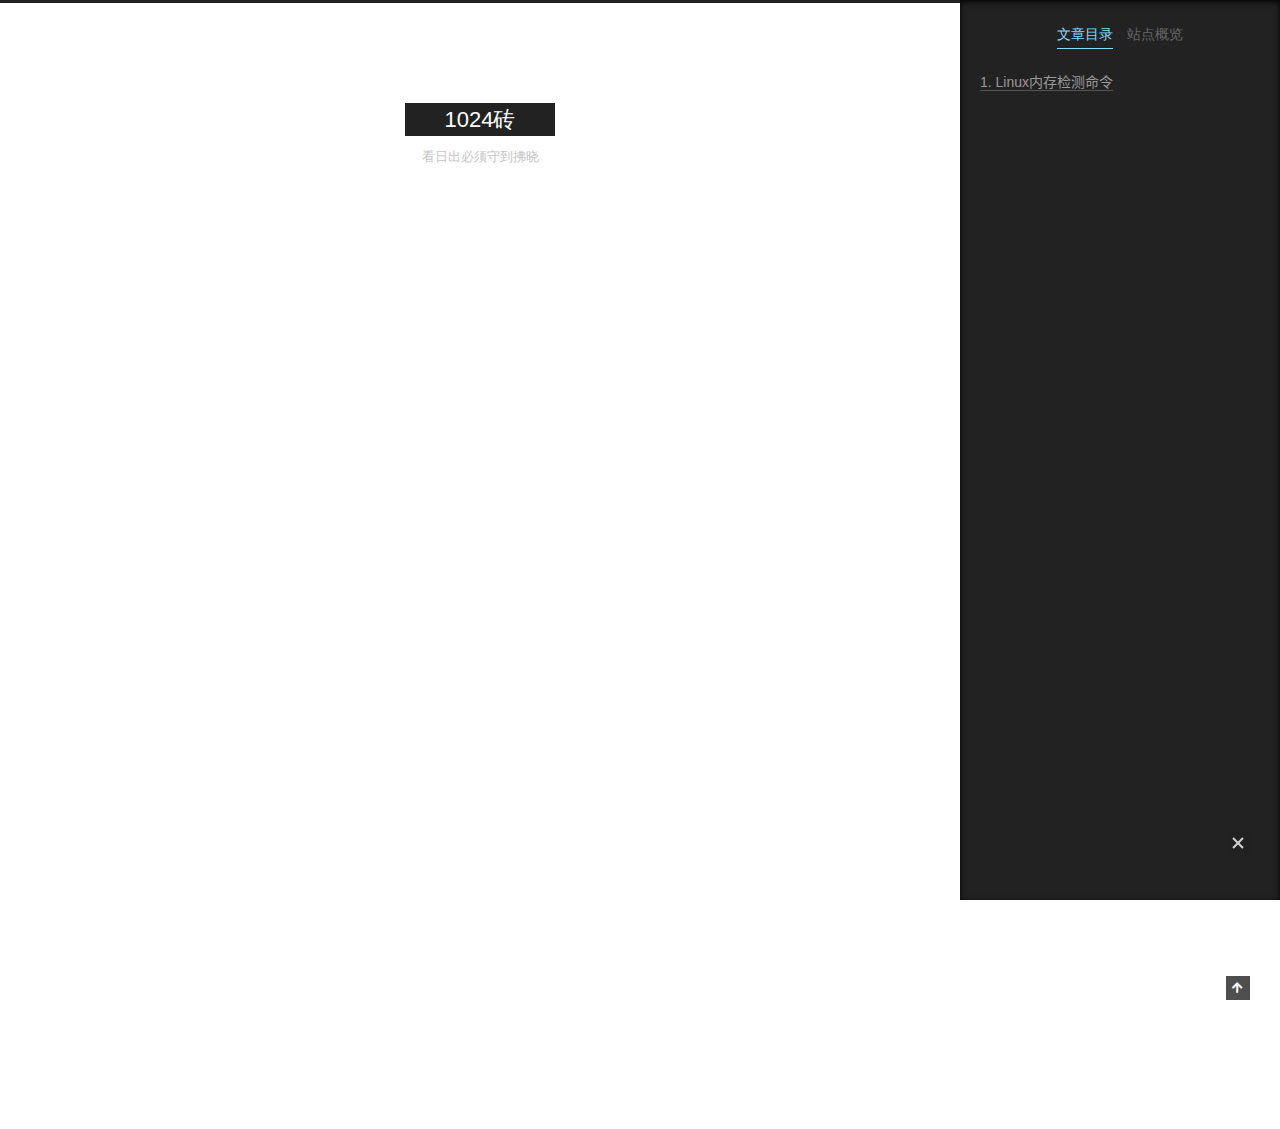
<file: 2020/07/14/linuxx-mem-check-command/index.html>
<!DOCTYPE html>
<html lang="zh-CN,en,default">
<head>
  <meta charset="UTF-8">
<meta name="viewport" content="width=device-width, initial-scale=1, maximum-scale=2">
<meta name="theme-color" content="#222">
<meta name="generator" content="Hexo 4.2.1">
  <link rel="apple-touch-icon" sizes="180x180" href="/images/apple-touch-icon-next.png">
  <link rel="icon" type="image/png" sizes="32x32" href="/images/favicon-32x32-next.png">
  <link rel="icon" type="image/png" sizes="16x16" href="/images/favicon-16x16-next.png">
  <link rel="mask-icon" href="/images/logo.svg" color="#222">

<link rel="stylesheet" href="/css/main.css">


<link rel="stylesheet" href="/lib/font-awesome/css/all.min.css">
  
  <link rel="stylesheet" href="/lib/animate-css/animate.min.css">

<script class="hexo-configurations">
    var NexT = window.NexT || {};
    var CONFIG = {"hostname":"xavier9648.github.io","root":"/","scheme":"Muse","version":"8.0.0-rc.4","exturl":false,"sidebar":{"position":"right","display":"post","padding":18,"offset":12},"copycode":false,"bookmark":{"enable":false,"color":"#222","save":"auto"},"fancybox":false,"mediumzoom":false,"lazyload":false,"pangu":false,"comments":{"style":"tabs","active":null,"storage":true,"lazyload":false,"nav":null},"algolia":{"hits":{"per_page":10},"labels":{"input_placeholder":"Search for Posts","hits_empty":"We didn't find any results for the search: ${query}","hits_stats":"${hits} results found in ${time} ms"}},"localsearch":{"enable":false,"trigger":"auto","top_n_per_article":1,"unescape":false,"preload":false},"motion":{"enable":true,"async":false,"transition":{"post_block":"fadeIn","post_header":"fadeInDown","post_body":"fadeInDown","coll_header":"fadeInLeft","sidebar":"fadeInUp"}}};
  </script>

  <meta name="description" content="Linux内存检测命令freecat &#x2F;proc&#x2F;meminfoprocranktoppscat &#x2F;proc&#x2F;slabinfo">
<meta property="og:type" content="article">
<meta property="og:title" content="Linux 内存检测命令">
<meta property="og:url" content="https://xavier9648.github.io/2020/07/14/linuxx-mem-check-command/index.html">
<meta property="og:site_name" content="1024砖">
<meta property="og:description" content="Linux内存检测命令freecat &#x2F;proc&#x2F;meminfoprocranktoppscat &#x2F;proc&#x2F;slabinfo">
<meta property="og:locale" content="zh_CN">
<meta property="article:published_time" content="2020-07-14T03:55:54.000Z">
<meta property="article:modified_time" content="2020-07-14T07:05:58.552Z">
<meta property="article:author" content="xavier9648">
<meta property="article:tag" content="Linux, Memory, Shell">
<meta name="twitter:card" content="summary">

<link rel="canonical" href="https://xavier9648.github.io/2020/07/14/linuxx-mem-check-command/">


<script class="page-configurations">
  // https://hexo.io/docs/variables.html
  CONFIG.page = {
    sidebar: "",
    isHome : false,
    isPost : true,
    lang   : 'zh-CN'
  };
</script>

  <title>Linux 内存检测命令 | 1024砖</title>
  






  <noscript>
  <style>
  body { margin-top: 2rem; }

  .use-motion .menu-item,
  .use-motion .sidebar,
  .use-motion .post-block,
  .use-motion .pagination,
  .use-motion .comments,
  .use-motion .post-header,
  .use-motion .post-body,
  .use-motion .collection-header {
    visibility: visible;
  }

  .use-motion .header,
  .use-motion .site-brand-container .toggle,
  .use-motion .footer { opacity: initial; }

  .use-motion .site-title,
  .use-motion .site-subtitle,
  .use-motion .custom-logo-image {
    opacity: initial;
    top: initial;
  }

  .use-motion .logo-line {
    transform: scaleX(1);
  }

  .search-pop-overlay, .sidebar-nav { display: none; }
  .sidebar-panel { display: block; }
  </style>
</noscript>

</head>

<body itemscope itemtype="http://schema.org/WebPage">
  <div class="container use-motion">
    <div class="headband"></div>

    <main class="main">
      <header class="header" itemscope itemtype="http://schema.org/WPHeader">
        <div class="header-inner"><div class="site-brand-container">
  <div class="site-nav-toggle">
    <div class="toggle" aria-label="切换导航栏">
        <span class="toggle-line toggle-line-first"></span>
        <span class="toggle-line toggle-line-middle"></span>
        <span class="toggle-line toggle-line-last"></span>
    </div>
  </div>

  <div class="site-meta">

    <a href="/" class="brand" rel="start">
      <i class="logo-line"></i>
      <h1 class="site-title">1024砖</h1>
      <i class="logo-line"></i>
    </a>
      <p class="site-subtitle" itemprop="description">看日出必须守到拂晓</p>
  </div>

  <div class="site-nav-right">
    <div class="toggle popup-trigger">
    </div>
  </div>
</div>



<nav class="site-nav">
  <ul id="menu" class="main-menu menu">
        <li class="menu-item menu-item-home">

    <a href="/" rel="section"><i class="fa fa-home fa-fw"></i>首页</a>

  </li>
        <li class="menu-item menu-item-about">

    <a href="/about/" rel="section"><i class="fa fa-user fa-fw"></i>关于</a>

  </li>
        <li class="menu-item menu-item-tags">

    <a href="/tags/" rel="section"><i class="fa fa-tags fa-fw"></i>标签</a>

  </li>
        <li class="menu-item menu-item-categories">

    <a href="/categories/" rel="section"><i class="fa fa-th fa-fw"></i>分类</a>

  </li>
        <li class="menu-item menu-item-archives">

    <a href="/archives/" rel="section"><i class="fa fa-archive fa-fw"></i>归档</a>

  </li>
  </ul>
</nav>




</div>
          
  
  <div class="toggle sidebar-toggle">
    <span class="toggle-line toggle-line-first"></span>
    <span class="toggle-line toggle-line-middle"></span>
    <span class="toggle-line toggle-line-last"></span>
  </div>

  <aside class="sidebar">

    <div class="sidebar-inner sidebar-nav-active sidebar-toc-active">
      <ul class="sidebar-nav">
        <li class="sidebar-nav-toc">
          文章目录
        </li>
        <li class="sidebar-nav-overview">
          站点概览
        </li>
      </ul>

      <!--noindex-->
      <section class="post-toc-wrap sidebar-panel">
          <div class="post-toc animated"><ol class="nav"><li class="nav-item nav-level-4"><a class="nav-link" href="#Linux内存检测命令"><span class="nav-number">1.</span> <span class="nav-text">Linux内存检测命令</span></a><ol class="nav-child"><li class="nav-item nav-level-5"><a class="nav-link" href="#free"><span class="nav-number">1.1.</span> <span class="nav-text">free</span></a></li><li class="nav-item nav-level-5"><a class="nav-link" href="#cat-proc-meminfo"><span class="nav-number">1.2.</span> <span class="nav-text">cat &#x2F;proc&#x2F;meminfo</span></a></li><li class="nav-item nav-level-5"><a class="nav-link" href="#procrank"><span class="nav-number">1.3.</span> <span class="nav-text">procrank</span></a></li><li class="nav-item nav-level-5"><a class="nav-link" href="#top"><span class="nav-number">1.4.</span> <span class="nav-text">top</span></a></li><li class="nav-item nav-level-5"><a class="nav-link" href="#ps"><span class="nav-number">1.5.</span> <span class="nav-text">ps</span></a></li><li class="nav-item nav-level-5"><a class="nav-link" href="#cat-proc-slabinfo"><span class="nav-number">1.6.</span> <span class="nav-text">cat &#x2F;proc&#x2F;slabinfo</span></a></li></ol></li></ol></div>
      </section>
      <!--/noindex-->

      <section class="site-overview-wrap sidebar-panel">
        <div class="site-author animated" itemprop="author" itemscope itemtype="http://schema.org/Person">
  <p class="site-author-name" itemprop="name">xavier9648</p>
  <div class="site-description" itemprop="description">Android, Linux, FFmpeg</div>
</div>
<div class="site-state-wrap animated">
  <nav class="site-state">
      <div class="site-state-item site-state-posts">
          <a href="/archives/">
        
          <span class="site-state-item-count">2</span>
          <span class="site-state-item-name">日志</span>
        </a>
      </div>
      <div class="site-state-item site-state-tags">
        <span class="site-state-item-count">2</span>
        <span class="site-state-item-name">标签</span>
      </div>
  </nav>
</div>



      </section>
    </div>
  </aside>
  <div id="sidebar-dimmer"></div>


      </header>

      
  <div class="back-to-top">
    <i class="fa fa-arrow-up"></i>
    <span>0%</span>
  </div>

<noscript>
  <div id="noscript-warning">Theme NexT works best with JavaScript enabled</div>
</noscript>


      <div class="main-inner">
        

        <div class="content post posts-expand">
          

    
  
  
  <article itemscope itemtype="http://schema.org/Article" class="post-block" lang="zh-CN">
    <link itemprop="mainEntityOfPage" href="https://xavier9648.github.io/2020/07/14/linuxx-mem-check-command/">

    <span hidden itemprop="author" itemscope itemtype="http://schema.org/Person">
      <meta itemprop="image" content="/images/avatar.gif">
      <meta itemprop="name" content="xavier9648">
      <meta itemprop="description" content="Android, Linux, FFmpeg">
    </span>

    <span hidden itemprop="publisher" itemscope itemtype="http://schema.org/Organization">
      <meta itemprop="name" content="1024砖">
    </span>
      <header class="post-header">
        <h1 class="post-title" itemprop="name headline">
          Linux 内存检测命令
        </h1>

        <div class="post-meta">
            <span class="post-meta-item">
              <span class="post-meta-item-icon">
                <i class="far fa-calendar"></i>
              </span>
              <span class="post-meta-item-text">发表于</span>
              

              <time title="创建时间：2020-07-14 11:55:54 / 修改时间：15:05:58" itemprop="dateCreated datePublished" datetime="2020-07-14T11:55:54+08:00">2020-07-14</time>
            </span>

          

        </div>
      </header>

    
    
    
    <div class="post-body" itemprop="articleBody">

      
        <h4 id="Linux内存检测命令"><a href="#Linux内存检测命令" class="headerlink" title="Linux内存检测命令"></a>Linux内存检测命令</h4><h5 id="free"><a href="#free" class="headerlink" title="free"></a>free</h5><h5 id="cat-proc-meminfo"><a href="#cat-proc-meminfo" class="headerlink" title="cat /proc/meminfo"></a>cat /proc/meminfo</h5><h5 id="procrank"><a href="#procrank" class="headerlink" title="procrank"></a>procrank</h5><h5 id="top"><a href="#top" class="headerlink" title="top"></a>top</h5><h5 id="ps"><a href="#ps" class="headerlink" title="ps"></a>ps</h5><h5 id="cat-proc-slabinfo"><a href="#cat-proc-slabinfo" class="headerlink" title="cat /proc/slabinfo"></a>cat /proc/slabinfo</h5>
    </div>

    
    
    

      <footer class="post-footer">
          <div class="post-tags">
              <a href="/tags/Linux-Memory-Shell/" rel="tag"># Linux, Memory, Shell</a>
          </div>

        


        
    <div class="post-nav">
      <div class="post-nav-item"></div>
      <div class="post-nav-item">
    <a href="/2020/07/14/linux-shell-base/" rel="next" title="Linux Shell 基础">
      Linux Shell 基础 <i class="fa fa-chevron-right"></i>
    </a></div>
    </div>
      </footer>
    
  </article>
  
  
  



        </div>
        

<script>
  window.addEventListener('tabs:register', () => {
    let { activeClass } = CONFIG.comments;
    if (CONFIG.comments.storage) {
      activeClass = localStorage.getItem('comments_active') || activeClass;
    }
    if (activeClass) {
      let activeTab = document.querySelector(`a[href="#comment-${activeClass}"]`);
      if (activeTab) {
        activeTab.click();
      }
    }
  });
  if (CONFIG.comments.storage) {
    window.addEventListener('tabs:click', event => {
      if (!event.target.matches('.tabs-comment .tab-content .tab-pane')) return;
      let commentClass = event.target.classList[1];
      localStorage.setItem('comments_active', commentClass);
    });
  }
</script>

      </div>
    </main>

    <footer class="footer">
      <div class="footer-inner">
        

        

<div class="copyright">
  
  &copy; 
  <span itemprop="copyrightYear">2020</span>
  <span class="with-love">
    <i class="fa fa-heart"></i>
  </span>
  <span class="author" itemprop="copyrightHolder">xavier9648</span>
</div>
  <div class="powered-by">由 <a href="https://hexo.io/" class="theme-link" rel="noopener" target="_blank">Hexo</a> & <a href="https://theme-next.js.org/muse/" class="theme-link" rel="noopener" target="_blank">NexT.Muse</a> 强力驱动
  </div>

        








      </div>
    </footer>
  </div>

  
  <script src="/lib/anime.min.js"></script>

<script src="/js/utils.js"></script>

<script src="/js/motion.js"></script>


<script src="/js/schemes/muse.js"></script>


<script src="/js/next-boot.js"></script>


  















  

  

</body>
</html>
</file>
<file: css/main.css>
:root {
  --body-bg-color: #fff;
  --content-bg-color: #fff;
  --card-bg-color: #f5f5f5;
  --text-color: #555;
  --blockquote-color: #666;
  --link-color: #555;
  --link-hover-color: #222;
  --brand-color: #fff;
  --brand-hover-color: #fff;
  --table-row-odd-bg-color: #f9f9f9;
  --table-row-hover-bg-color: #f5f5f5;
  --menu-item-bg-color: #f5f5f5;
  --btn-default-bg: #222;
  --btn-default-color: #fff;
  --btn-default-border-color: #222;
  --btn-default-hover-bg: #fff;
  --btn-default-hover-color: #222;
  --btn-default-hover-border-color: #222;
  --highlight-background: #f0f0f0;
  --highlight-foreground: #444;
  --highlight-gutter-background: #dedede;
  --highlight-gutter-foreground: #555;
}
html {
  line-height: 1.15; /* 1 */
  -webkit-text-size-adjust: 100%; /* 2 */
}
body {
  margin: 0;
}
main {
  display: block;
}
h1 {
  font-size: 2em;
  margin: 0.67em 0;
}
hr {
  box-sizing: content-box; /* 1 */
  height: 0; /* 1 */
  overflow: visible; /* 2 */
}
pre {
  font-family: monospace, monospace; /* 1 */
  font-size: 1em; /* 2 */
}
a {
  background: transparent;
}
abbr[title] {
  border-bottom: none; /* 1 */
  text-decoration: underline; /* 2 */
  text-decoration: underline dotted; /* 2 */
}
b,
strong {
  font-weight: bolder;
}
code,
kbd,
samp {
  font-family: monospace, monospace; /* 1 */
  font-size: 1em; /* 2 */
}
small {
  font-size: 80%;
}
sub,
sup {
  font-size: 75%;
  line-height: 0;
  position: relative;
  vertical-align: baseline;
}
sub {
  bottom: -0.25em;
}
sup {
  top: -0.5em;
}
img {
  border-style: none;
}
button,
input,
optgroup,
select,
textarea {
  font-family: inherit; /* 1 */
  font-size: 100%; /* 1 */
  line-height: 1.15; /* 1 */
  margin: 0; /* 2 */
}
button,
input {
/* 1 */
  overflow: visible;
}
button,
select {
/* 1 */
  text-transform: none;
}
button,
[type='button'],
[type='reset'],
[type='submit'] {
  -webkit-appearance: button;
}
button::-moz-focus-inner,
[type='button']::-moz-focus-inner,
[type='reset']::-moz-focus-inner,
[type='submit']::-moz-focus-inner {
  border-style: none;
  padding: 0;
}
button:-moz-focusring,
[type='button']:-moz-focusring,
[type='reset']:-moz-focusring,
[type='submit']:-moz-focusring {
  outline: 1px dotted ButtonText;
}
fieldset {
  padding: 0.35em 0.75em 0.625em;
}
legend {
  box-sizing: border-box; /* 1 */
  color: inherit; /* 2 */
  display: table; /* 1 */
  max-width: 100%; /* 1 */
  padding: 0; /* 3 */
  white-space: normal; /* 1 */
}
progress {
  vertical-align: baseline;
}
textarea {
  overflow: auto;
}
[type='checkbox'],
[type='radio'] {
  box-sizing: border-box; /* 1 */
  padding: 0; /* 2 */
}
[type='number']::-webkit-inner-spin-button,
[type='number']::-webkit-outer-spin-button {
  height: auto;
}
[type='search'] {
  outline-offset: -2px; /* 2 */
  -webkit-appearance: textfield; /* 1 */
}
[type='search']::-webkit-search-decoration {
  -webkit-appearance: none;
}
::-webkit-file-upload-button {
  font: inherit; /* 2 */
  -webkit-appearance: button; /* 1 */
}
details {
  display: block;
}
summary {
  display: list-item;
}
template {
  display: none;
}
[hidden] {
  display: none;
}
::selection {
  background: #262a30;
  color: #eee;
}
html,
body {
  height: 100%;
}
body {
  background: var(--body-bg-color);
  color: var(--text-color);
  font-family: 'Lato', "PingFang SC", "Microsoft YaHei", sans-serif;
  font-size: 1em;
  line-height: 2;
  transition: all 0.2s ease-in-out;
}
h1,
h2,
h3,
h4,
h5,
h6 {
  font-family: 'Lato', "PingFang SC", "Microsoft YaHei", sans-serif;
  font-weight: bold;
  line-height: 1.5;
  margin: 20px 0 15px;
}
h1 {
  font-size: 1.5em;
}
h2 {
  font-size: 1.375em;
}
h3 {
  font-size: 1.25em;
}
h4 {
  font-size: 1.125em;
}
h5 {
  font-size: 1em;
}
h6 {
  font-size: 0.875em;
}
p {
  margin: 0 0 20px 0;
}
a,
span.exturl {
  border-bottom: 1px solid #999;
  color: var(--link-color);
  outline: 0;
  text-decoration: none;
  overflow-wrap: break-word;
  cursor: pointer;
}
a:hover,
span.exturl:hover {
  border-bottom-color: var(--link-hover-color);
  color: var(--link-hover-color);
}
iframe,
img,
video,
embed {
  display: block;
  margin-left: auto;
  margin-right: auto;
  max-width: 100%;
}
hr {
  background-image: repeating-linear-gradient(-45deg, #ddd, #ddd 4px, transparent 4px, transparent 8px);
  border: 0;
  height: 3px;
  margin: 40px 0;
}
blockquote {
  border-left: 4px solid #ddd;
  color: var(--blockquote-color);
  margin: 0;
  padding: 0 15px;
}
blockquote cite::before {
  content: '-';
  padding: 0 5px;
}
dt {
  font-weight: bold;
}
dd {
  margin: 0;
  padding: 0;
}
.table-container {
  overflow: auto;
}
table {
  border-collapse: collapse;
  border-spacing: 0;
  font-size: 0.875em;
  margin: 0 0 20px 0;
  width: 100%;
}
tbody tr:nth-of-type(odd) {
  background: var(--table-row-odd-bg-color);
}
tbody tr:hover {
  background: var(--table-row-hover-bg-color);
}
caption,
th,
td {
  font-weight: normal;
  padding: 8px;
  vertical-align: middle;
}
th,
td {
  border: 1px solid #ddd;
  border-bottom: 3px solid #ddd;
}
th {
  font-weight: 700;
  padding-bottom: 10px;
}
td {
  border-bottom-width: 1px;
}
.btn {
  background: var(--btn-default-bg);
  border: 2px solid var(--btn-default-border-color);
  border-radius: 0;
  color: var(--btn-default-color);
  display: inline-block;
  font-size: 0.875em;
  line-height: 2;
  padding: 0 20px;
  transition: background-color 0.2s ease-in-out;
}
.btn:hover {
  background: var(--btn-default-hover-bg);
  border-color: var(--btn-default-hover-border-color);
  color: var(--btn-default-hover-color);
}
.btn + .btn {
  margin: 0 0 8px 8px;
}
.btn .fa-fw {
  text-align: left;
  width: 1.285714285714286em;
}
.toggle {
  line-height: 0;
}
.toggle .toggle-line {
  background: #fff;
  display: block;
  height: 2px;
  left: 0;
  position: relative;
  top: 0;
  transition: all 0.4s;
  width: 100%;
}
.toggle .toggle-line:not(:first-child) {
  margin-top: 3px;
}
.toggle.toggle-arrow .toggle-line-first,
body:not(.sidebar-active) .sidebar-toggle:hover .toggle-line-first {
  top: 2px;
  transform: rotate(-45deg);
  width: 50%;
}
.toggle.toggle-arrow .toggle-line-middle,
body:not(.sidebar-active) .sidebar-toggle:hover .toggle-line-middle {
  width: 90%;
}
.toggle.toggle-arrow .toggle-line-last,
body:not(.sidebar-active) .sidebar-toggle:hover .toggle-line-last {
  top: -2px;
  transform: rotate(45deg);
  width: 50%;
}
.toggle.toggle-close .toggle-line-first,
.sidebar-active .sidebar-toggle .toggle-line-first {
  top: 5px;
  transform: rotate(-45deg);
}
.toggle.toggle-close .toggle-line-middle,
.sidebar-active .sidebar-toggle .toggle-line-middle {
  opacity: 0;
}
.toggle.toggle-close .toggle-line-last,
.sidebar-active .sidebar-toggle .toggle-line-last {
  top: -5px;
  transform: rotate(45deg);
}
/*

Original highlight.js style (c) Ivan Sagalaev <maniac@softwaremaniacs.org>

*/

.hljs {
  display: block;
  overflow-x: auto;
  padding: 0.5em;
  background: #F0F0F0;
}


/* Base color: saturation 0; */

.hljs,
.hljs-subst {
  color: #444;
}

.hljs-comment {
  color: #888888;
}

.hljs-keyword,
.hljs-attribute,
.hljs-selector-tag,
.hljs-meta-keyword,
.hljs-doctag,
.hljs-name {
  font-weight: bold;
}


/* User color: hue: 0 */

.hljs-type,
.hljs-string,
.hljs-number,
.hljs-selector-id,
.hljs-selector-class,
.hljs-quote,
.hljs-template-tag,
.hljs-deletion {
  color: #880000;
}

.hljs-title,
.hljs-section {
  color: #880000;
  font-weight: bold;
}

.hljs-regexp,
.hljs-symbol,
.hljs-variable,
.hljs-template-variable,
.hljs-link,
.hljs-selector-attr,
.hljs-selector-pseudo {
  color: #BC6060;
}


/* Language color: hue: 90; */

.hljs-literal {
  color: #78A960;
}

.hljs-built_in,
.hljs-bullet,
.hljs-code,
.hljs-addition {
  color: #397300;
}


/* Meta color: hue: 200 */

.hljs-meta {
  color: #1f7199;
}

.hljs-meta-string {
  color: #4d99bf;
}


/* Misc effects */

.hljs-emphasis {
  font-style: italic;
}

.hljs-strong {
  font-weight: bold;
}

code,
kbd,
.highlight,
pre {
  background: var(--highlight-background);
  color: var(--highlight-foreground);
}
.highlight,
pre {
  line-height: 1.6;
  margin: 0 auto 20px;
}
pre,
code {
  font-family: consolas, Menlo, monospace, "PingFang SC", "Microsoft YaHei";
}
code {
  border-radius: 3px;
  font-size: 0.875em;
  padding: 2px 4px;
  overflow-wrap: break-word;
}
kbd {
  border: 2px solid #ccc;
  border-radius: 0.2em;
  box-shadow: 0.1em 0.1em 0.2em rgba(0,0,0,0.1);
  font-family: inherit;
  padding: 0.1em 0.3em;
  white-space: nowrap;
}
.highlight {
  position: relative;
}
.highlight pre {
  border: 0;
  margin: 0;
  padding: 10px 0;
}
.highlight table {
  border: 0;
  margin: 0;
  width: auto;
}
.highlight td {
  border: 0;
  padding: 0;
}
.highlight figcaption {
  background: var(--highlight-gutter-background);
  color: var(--highlight-foreground);
  display: flow-root;
  font-size: 0.875em;
  line-height: 1.2;
  padding: 0.5em;
}
.highlight figcaption a {
  color: var(--highlight-foreground);
  float: right;
}
.highlight figcaption a:hover {
  border-bottom-color: var(--highlight-foreground);
}
.highlight .gutter {
  -moz-user-select: none;
  -ms-user-select: none;
  -webkit-user-select: none;
  user-select: none;
}
.highlight .gutter pre {
  background: var(--highlight-gutter-background);
  color: var(--highlight-gutter-foreground);
  padding-left: 10px;
  padding-right: 10px;
  text-align: right;
}
.highlight .code pre {
  padding-left: 10px;
  width: 100%;
}
.gist table {
  width: auto;
}
.gist table td {
  border: 0;
}
pre {
  overflow: auto;
  padding: 10px;
}
pre code {
  background: none;
  padding: 0;
  text-shadow: none;
}
.blockquote-center {
  border-left: none;
  margin: 40px 0;
  padding: 0;
  position: relative;
  text-align: center;
}
.blockquote-center::before,
.blockquote-center::after {
  left: 0;
  line-height: 1;
  opacity: 0.6;
  position: absolute;
  width: 100%;
}
.blockquote-center::before {
  border-top: 1px solid #ccc;
  text-align: left;
  top: -20px;
  content: '\f10d';
  font-family: 'Font Awesome 5 Free';
  font-weight: 900;
}
.blockquote-center::after {
  border-bottom: 1px solid #ccc;
  bottom: -20px;
  text-align: right;
  content: '\f10e';
  font-family: 'Font Awesome 5 Free';
  font-weight: 900;
}
.blockquote-center p,
.blockquote-center div {
  text-align: center;
}
.post-body .group-picture img {
  margin: 0 auto;
  padding: 0 3px;
}
.group-picture-row {
  margin-bottom: 6px;
  overflow: hidden;
}
.group-picture-column {
  float: left;
  margin-bottom: 10px;
}
.post-body .label {
  color: #555;
  padding: 0 2px;
}
.post-body .label.default {
  background: #f0f0f0;
}
.post-body .label.primary {
  background: #efe6f7;
}
.post-body .label.info {
  background: #e5f2f8;
}
.post-body .label.success {
  background: #e7f4e9;
}
.post-body .label.warning {
  background: #fcf6e1;
}
.post-body .label.danger {
  background: #fae8eb;
}
.post-body .link-grid {
  display: grid;
  gap: 1.5rem 1.5rem;
  grid-template-columns: 1fr 1fr;
  margin-bottom: 20px;
  padding: 1rem;
}
@media (max-width: 767px) {
  .post-body .link-grid {
    grid-template-columns: 1fr;
  }
}
.post-body .link-grid .link-grid-container {
  border: solid #ddd;
  box-shadow: 1rem 1rem 0.5rem rgba(0,0,0,0.5);
  min-height: 5rem;
  min-width: 0;
  padding: 0.5rem;
  position: relative;
  transition: background 0.3s;
}
.post-body .link-grid .link-grid-container:hover {
  animation: shake 0.5s;
  background: var(--card-bg-color);
}
.post-body .link-grid .link-grid-container:active {
  box-shadow: 0.5rem 0.5rem 0.25rem rgba(0,0,0,0.5);
  transform: translate(0.2rem, 0.2rem);
}
.post-body .link-grid .link-grid-container .link-grid-image {
  background-clip: content-box;
  background-origin: content-box;
  background-size: cover;
  border: 1px solid #ddd;
  border-radius: 50%;
  box-sizing: border-box;
  height: 5rem;
  padding: 3px;
  position: absolute;
  width: 5rem;
}
.post-body .link-grid .link-grid-container p {
  margin: 0 1rem 0 6rem;
}
.post-body .link-grid .link-grid-container p:first-of-type {
  font-size: 1.2em;
}
.post-body .link-grid .link-grid-container p:last-of-type {
  font-size: 0.8em;
  line-height: 1.3rem;
  opacity: 0.7;
}
.post-body .link-grid .link-grid-container a {
  border: 0;
  height: 100%;
  left: 0;
  position: absolute;
  top: 0;
  width: 100%;
}
@-moz-keyframes shake {
  0% {
    transform: translate(1pt, 1pt) rotate(0deg);
  }
  10% {
    transform: translate(-1pt, -2pt) rotate(-1deg);
  }
  20% {
    transform: translate(-3pt, 0pt) rotate(1deg);
  }
  30% {
    transform: translate(3pt, 2pt) rotate(0deg);
  }
  40% {
    transform: translate(1pt, -1pt) rotate(1deg);
  }
  50% {
    transform: translate(-1pt, 2pt) rotate(-1deg);
  }
  60% {
    transform: translate(-3pt, 1pt) rotate(0deg);
  }
  70% {
    transform: translate(3pt, 1pt) rotate(-1deg);
  }
  80% {
    transform: translate(-1pt, -1pt) rotate(1deg);
  }
  90% {
    transform: translate(1pt, 2pt) rotate(0deg);
  }
  100% {
    transform: translate(1pt, -2pt) rotate(-1deg);
  }
}
@-webkit-keyframes shake {
  0% {
    transform: translate(1pt, 1pt) rotate(0deg);
  }
  10% {
    transform: translate(-1pt, -2pt) rotate(-1deg);
  }
  20% {
    transform: translate(-3pt, 0pt) rotate(1deg);
  }
  30% {
    transform: translate(3pt, 2pt) rotate(0deg);
  }
  40% {
    transform: translate(1pt, -1pt) rotate(1deg);
  }
  50% {
    transform: translate(-1pt, 2pt) rotate(-1deg);
  }
  60% {
    transform: translate(-3pt, 1pt) rotate(0deg);
  }
  70% {
    transform: translate(3pt, 1pt) rotate(-1deg);
  }
  80% {
    transform: translate(-1pt, -1pt) rotate(1deg);
  }
  90% {
    transform: translate(1pt, 2pt) rotate(0deg);
  }
  100% {
    transform: translate(1pt, -2pt) rotate(-1deg);
  }
}
@-o-keyframes shake {
  0% {
    transform: translate(1pt, 1pt) rotate(0deg);
  }
  10% {
    transform: translate(-1pt, -2pt) rotate(-1deg);
  }
  20% {
    transform: translate(-3pt, 0pt) rotate(1deg);
  }
  30% {
    transform: translate(3pt, 2pt) rotate(0deg);
  }
  40% {
    transform: translate(1pt, -1pt) rotate(1deg);
  }
  50% {
    transform: translate(-1pt, 2pt) rotate(-1deg);
  }
  60% {
    transform: translate(-3pt, 1pt) rotate(0deg);
  }
  70% {
    transform: translate(3pt, 1pt) rotate(-1deg);
  }
  80% {
    transform: translate(-1pt, -1pt) rotate(1deg);
  }
  90% {
    transform: translate(1pt, 2pt) rotate(0deg);
  }
  100% {
    transform: translate(1pt, -2pt) rotate(-1deg);
  }
}
@keyframes shake {
  0% {
    transform: translate(1pt, 1pt) rotate(0deg);
  }
  10% {
    transform: translate(-1pt, -2pt) rotate(-1deg);
  }
  20% {
    transform: translate(-3pt, 0pt) rotate(1deg);
  }
  30% {
    transform: translate(3pt, 2pt) rotate(0deg);
  }
  40% {
    transform: translate(1pt, -1pt) rotate(1deg);
  }
  50% {
    transform: translate(-1pt, 2pt) rotate(-1deg);
  }
  60% {
    transform: translate(-3pt, 1pt) rotate(0deg);
  }
  70% {
    transform: translate(3pt, 1pt) rotate(-1deg);
  }
  80% {
    transform: translate(-1pt, -1pt) rotate(1deg);
  }
  90% {
    transform: translate(1pt, 2pt) rotate(0deg);
  }
  100% {
    transform: translate(1pt, -2pt) rotate(-1deg);
  }
}
.post-body .tabs {
  margin-bottom: 20px;
}
.post-body .tabs,
.tabs-comment {
  padding-top: 10px;
}
.post-body .tabs ul.nav-tabs,
.tabs-comment ul.nav-tabs {
  display: flex;
  flex-wrap: wrap;
  margin: 0;
  margin-bottom: -1px;
  padding: 0;
}
@media (max-width: 413px) {
  .post-body .tabs ul.nav-tabs,
  .tabs-comment ul.nav-tabs {
    display: block;
    margin-bottom: 5px;
  }
}
.post-body .tabs ul.nav-tabs li.tab,
.tabs-comment ul.nav-tabs li.tab {
  border-bottom: 1px solid #ddd;
  border-left: 1px solid transparent;
  border-right: 1px solid transparent;
  border-top: 3px solid transparent;
  flex-grow: 1;
  list-style-type: none;
  border-radius: 0 0 0 0;
}
@media (max-width: 413px) {
  .post-body .tabs ul.nav-tabs li.tab,
  .tabs-comment ul.nav-tabs li.tab {
    border-bottom: 1px solid transparent;
    border-left: 3px solid transparent;
    border-right: 1px solid transparent;
    border-top: 1px solid transparent;
  }
}
@media (max-width: 413px) {
  .post-body .tabs ul.nav-tabs li.tab,
  .tabs-comment ul.nav-tabs li.tab {
    border-radius: 0;
  }
}
.post-body .tabs ul.nav-tabs li.tab a,
.tabs-comment ul.nav-tabs li.tab a {
  border-bottom: initial;
  display: block;
  line-height: 1.8;
  outline: 0;
  padding: 0.25em 0.75em;
  text-align: center;
  transition: all 0.2s ease-out;
}
.post-body .tabs ul.nav-tabs li.tab a i,
.tabs-comment ul.nav-tabs li.tab a i {
  width: 1.285714285714286em;
}
.post-body .tabs ul.nav-tabs li.tab.active,
.tabs-comment ul.nav-tabs li.tab.active {
  border-bottom: 1px solid transparent;
  border-left: 1px solid #ddd;
  border-right: 1px solid #ddd;
  border-top: 3px solid #fc6423;
}
@media (max-width: 413px) {
  .post-body .tabs ul.nav-tabs li.tab.active,
  .tabs-comment ul.nav-tabs li.tab.active {
    border-bottom: 1px solid #ddd;
    border-left: 3px solid #fc6423;
    border-right: 1px solid #ddd;
    border-top: 1px solid #ddd;
  }
}
.post-body .tabs ul.nav-tabs li.tab.active a,
.tabs-comment ul.nav-tabs li.tab.active a {
  color: var(--link-color);
  cursor: default;
}
.post-body .tabs .tab-content .tab-pane,
.tabs-comment .tab-content .tab-pane {
  border: 1px solid #ddd;
  border-top: 0;
  padding: 20px 20px 0 20px;
  border-radius: 0;
}
.post-body .tabs .tab-content .tab-pane:not(.active),
.tabs-comment .tab-content .tab-pane:not(.active) {
  display: none;
}
.post-body .tabs .tab-content .tab-pane.active,
.tabs-comment .tab-content .tab-pane.active {
  display: block;
}
.post-body .tabs .tab-content .tab-pane.active:nth-of-type(1),
.tabs-comment .tab-content .tab-pane.active:nth-of-type(1) {
  border-radius: 0 0 0 0;
}
@media (max-width: 413px) {
  .post-body .tabs .tab-content .tab-pane.active:nth-of-type(1),
  .tabs-comment .tab-content .tab-pane.active:nth-of-type(1) {
    border-radius: 0;
  }
}
.post-body .note {
  border-radius: 3px;
  margin-bottom: 20px;
  padding: 1em;
  position: relative;
  border: 1px solid #eee;
  border-left-width: 5px;
}
.post-body .note h2,
.post-body .note h3,
.post-body .note h4,
.post-body .note h5,
.post-body .note h6 {
  border-bottom: initial;
  margin: 0;
  padding-top: 0;
}
.post-body .note p:first-child,
.post-body .note ul:first-child,
.post-body .note ol:first-child,
.post-body .note table:first-child,
.post-body .note pre:first-child,
.post-body .note blockquote:first-child,
.post-body .note img:first-child {
  margin-top: 0;
}
.post-body .note p:last-child,
.post-body .note ul:last-child,
.post-body .note ol:last-child,
.post-body .note table:last-child,
.post-body .note pre:last-child,
.post-body .note blockquote:last-child,
.post-body .note img:last-child {
  margin-bottom: 0;
}
.post-body .note.default {
  border-left-color: #777;
}
.post-body .note.default h2,
.post-body .note.default h3,
.post-body .note.default h4,
.post-body .note.default h5,
.post-body .note.default h6 {
  color: #777;
}
.post-body .note.primary {
  border-left-color: #6f42c1;
}
.post-body .note.primary h2,
.post-body .note.primary h3,
.post-body .note.primary h4,
.post-body .note.primary h5,
.post-body .note.primary h6 {
  color: #6f42c1;
}
.post-body .note.info {
  border-left-color: #428bca;
}
.post-body .note.info h2,
.post-body .note.info h3,
.post-body .note.info h4,
.post-body .note.info h5,
.post-body .note.info h6 {
  color: #428bca;
}
.post-body .note.success {
  border-left-color: #5cb85c;
}
.post-body .note.success h2,
.post-body .note.success h3,
.post-body .note.success h4,
.post-body .note.success h5,
.post-body .note.success h6 {
  color: #5cb85c;
}
.post-body .note.warning {
  border-left-color: #f0ad4e;
}
.post-body .note.warning h2,
.post-body .note.warning h3,
.post-body .note.warning h4,
.post-body .note.warning h5,
.post-body .note.warning h6 {
  color: #f0ad4e;
}
.post-body .note.danger {
  border-left-color: #d9534f;
}
.post-body .note.danger h2,
.post-body .note.danger h3,
.post-body .note.danger h4,
.post-body .note.danger h5,
.post-body .note.danger h6 {
  color: #d9534f;
}
.pagination .prev,
.pagination .next,
.pagination .page-number,
.pagination .space {
  display: inline-block;
  margin: -1px 10px 0 10px;
  padding: 0 10px;
}
@media (max-width: 767px) {
  .pagination .prev,
  .pagination .next,
  .pagination .page-number,
  .pagination .space {
    margin: 0 5px;
  }
}
.pagination {
  border-top: 1px solid #eee;
  margin: 120px 0 0;
  text-align: center;
}
.pagination .prev,
.pagination .next,
.pagination .page-number {
  border-bottom: 0;
  border-top: 1px solid #eee;
  transition: border-color 0.2s ease-in-out;
}
.pagination .prev:hover,
.pagination .next:hover,
.pagination .page-number:hover {
  border-top-color: var(--link-hover-color);
}
@media (max-width: 767px) {
  .pagination {
    border-top: 0;
    margin-bottom: 10px;
  }
  .pagination .prev,
  .pagination .next,
  .pagination .page-number {
    border-bottom: 1px solid #eee;
    border-top: 0;
  }
  .pagination .prev:hover,
  .pagination .next:hover,
  .pagination .page-number:hover {
    border-bottom-color: var(--link-hover-color);
  }
}
.pagination .space {
  margin: 0;
  padding: 0;
}
.pagination .page-number.current {
  background: #ccc;
  border-color: #ccc;
  color: var(--content-bg-color);
}
.comments {
  margin-top: 60px;
  overflow: hidden;
}
.comment-button-group {
  display: flex;
  flex-wrap: wrap-reverse;
  justify-content: center;
  margin: 1em 0;
}
.comment-button-group .comment-button {
  margin: 0.1em 0.2em;
}
.comment-button-group .comment-button.active {
  background: var(--btn-default-hover-bg);
  border-color: var(--btn-default-hover-border-color);
  color: var(--btn-default-hover-color);
}
.comment-position {
  display: none;
}
.comment-position.active {
  display: block;
}
.tabs-comment {
  background: var(--content-bg-color);
  margin-top: 4em;
  padding-top: 0;
}
.tabs-comment .comments {
  border: 0;
  box-shadow: none;
  margin-top: 0;
  padding-top: 0;
}
.container {
  min-height: 100%;
  position: relative;
}
.headband {
  background: #222;
  height: 3px;
}
@media (max-width: 991px) {
  .headband {
    display: none;
  }
}
.header {
  background: transparent;
}
.header-inner {
  margin: 0 auto;
  width: 700px;
}
@media (min-width: 1200px) {
  .header-inner {
    width: 800px;
  }
}
@media (min-width: 1600px) {
  .header-inner {
    width: 900px;
  }
}
.site-brand-container {
  display: flex;
  flex-shrink: 0;
  padding: 0 10px;
}
.use-motion .header,
.use-motion .site-brand-container .toggle {
  opacity: 0;
}
.site-meta {
  flex-grow: 1;
  text-align: center;
}
@media (max-width: 767px) {
  .site-meta {
    text-align: center;
  }
}
.custom-logo-image {
  margin-top: 20px;
}
@media (max-width: 991px) {
  .custom-logo-image {
    display: none;
  }
}
.brand {
  border-bottom: none;
  color: var(--brand-color);
  display: inline-block;
  padding: 0 40px;
}
.brand:hover {
  color: var(--brand-hover-color);
}
.site-title {
  font-family: 'Lato', "PingFang SC", "Microsoft YaHei", sans-serif;
  font-size: 1.375em;
  font-weight: normal;
  margin: 0;
}
.site-subtitle {
  color: #999;
  font-size: 0.8125em;
  margin: 10px 0;
}
.use-motion .site-title,
.use-motion .site-subtitle,
.use-motion .custom-logo-image {
  opacity: 0;
  position: relative;
  top: -10px;
}
.site-nav-toggle,
.site-nav-right {
  display: none;
}
@media (max-width: 767px) {
  .site-nav-toggle,
  .site-nav-right {
    display: flex;
    flex-direction: column;
    justify-content: center;
  }
}
.site-nav-toggle .toggle,
.site-nav-right .toggle {
  color: var(--text-color);
  padding: 10px;
  width: 22px;
}
.site-nav-toggle .toggle .toggle-line,
.site-nav-right .toggle .toggle-line {
  background: var(--text-color);
  border-radius: 1px;
}
@media (max-width: 767px) {
  .site-nav {
    display: none;
  }
}
.site-nav.site-nav-on {
  display: block;
}
.menu {
  margin: 0;
  padding: 1em 0;
  text-align: center;
}
.menu-item {
  display: inline-block;
  list-style: none;
  margin: 0 10px;
}
@media (max-width: 767px) {
  .menu-item {
    display: block;
    margin-top: 10px;
  }
  .menu-item.menu-item-search {
    display: none;
  }
}
.menu-item a,
.menu-item span.exturl {
  border-bottom: 0;
  display: block;
  font-size: 0.8125em;
  transition: border-color 0.2s ease-in-out;
}
.menu-item a:hover,
.menu-item span.exturl:hover,
.menu-item a.menu-item-active,
.menu-item span.exturl.menu-item-active {
  background: var(--menu-item-bg-color);
}
.menu-item .fa,
.menu-item .fab,
.menu-item .far,
.menu-item .fas {
  margin-right: 8px;
}
.menu-item .badge {
  display: inline-block;
  font-weight: bold;
  line-height: 1;
  margin-left: 0.35em;
  margin-top: 0.35em;
  text-align: center;
  white-space: nowrap;
}
@media (max-width: 767px) {
  .menu-item .badge {
    float: right;
    margin-left: 0;
  }
}
.use-motion .menu-item {
  visibility: hidden;
}
.sidebar-inner {
  color: #999;
  padding: 18px 10px;
  text-align: center;
}
.cc-license {
  margin-top: 10px;
}
.cc-license .cc-opacity {
  border-bottom: none;
  opacity: 0.7;
}
.cc-license .cc-opacity:hover {
  opacity: 0.9;
}
.cc-license img {
  display: inline-block;
}
.site-author-image {
  border: 2px solid #333;
  max-width: 96px;
  padding: 2px;
}
.site-author-name {
  color: #f5f5f5;
  font-weight: normal;
  margin: 5px 0 0;
}
.site-description {
  color: #999;
  font-size: 1em;
  margin-top: 5px;
}
.links-of-author a,
.links-of-author span.exturl {
  font-size: 0.8125em;
}
.links-of-author .fa,
.links-of-author .fab,
.links-of-author .far,
.links-of-author .fas {
  margin-right: 2px;
}
.sidebar-button {
  margin-top: 15px;
}
.sidebar-button a {
  border: 1px solid #fc6423;
  border-radius: 4px;
  color: #fc6423;
  display: inline-block;
  padding: 0 15px;
}
.sidebar-button a .fa,
.sidebar-button a .fab,
.sidebar-button a .far,
.sidebar-button a .fas {
  margin-right: 5px;
}
.sidebar-button a:hover {
  background: #fc6423;
  border: 1px solid #fc6423;
  color: #fff;
}
.sidebar-button a:hover .fa,
.sidebar-button a:hover .fab,
.sidebar-button a:hover .far,
.sidebar-button a:hover .fas {
  color: #fff;
}
.links-of-blogroll {
  font-size: 0.8125em;
  margin-top: 10px;
}
.links-of-blogroll-title {
  font-size: 0.875em;
  font-weight: 600;
  margin-top: 0;
}
.links-of-blogroll-list {
  list-style: none;
  margin: 0;
  padding: 0;
}
#sidebar-dimmer {
  display: none;
}
@media (max-width: 767px) {
  #sidebar-dimmer {
    background: #000;
    display: block;
    height: 100%;
    left: 0;
    opacity: 0;
    position: fixed;
    top: 0;
    transition: visibility 0.4s, opacity 0.4s;
    visibility: hidden;
    width: 100%;
    z-index: 1100;
  }
  .sidebar-active #sidebar-dimmer {
    opacity: 0.7;
    visibility: visible;
  }
}
.sidebar-nav {
  display: none;
  margin: 0;
  padding-bottom: 20px;
  padding-left: 0;
}
.sidebar-nav-active .sidebar-nav {
  display: block;
}
.sidebar-nav li {
  border-bottom: 1px solid transparent;
  color: #666;
  cursor: pointer;
  display: inline-block;
  font-size: 0.875em;
}
.sidebar-nav li.sidebar-nav-overview {
  margin-left: 10px;
}
.sidebar-nav li:hover {
  color: #f5f5f5;
}
.sidebar-toc-active .sidebar-nav-toc,
.sidebar-overview-active .sidebar-nav-overview {
  border-bottom-color: #87daff;
  color: #87daff;
}
.sidebar-toc-active .sidebar-nav-toc:hover,
.sidebar-overview-active .sidebar-nav-overview:hover {
  color: #87daff;
}
.sidebar-panel {
  display: none;
  max-height: var(--sidebar-wrapper-height);
  overflow-x: hidden;
  overflow-y: auto;
}
.sidebar-toc-active .post-toc-wrap,
.sidebar-overview-active .site-overview-wrap {
  display: block;
}
.sidebar-toggle {
  bottom: 45px;
  height: 12px;
  padding: 6px 5px;
  width: 14px;
  background: #222;
  cursor: pointer;
  opacity: 0.8;
  position: fixed;
  z-index: 1300;
  right: 30px;
}
@media (max-width: 991px) {
  .sidebar-toggle {
    right: 20px;
  }
}
.sidebar-toggle:hover {
  opacity: 1;
}
@media (max-width: 991px) {
  .sidebar-toggle {
    opacity: 1;
  }
}
.sidebar-toggle:hover .toggle-line {
  background: #87daff;
}
.post-toc {
  font-size: 0.875em;
}
.post-toc ol {
  list-style: none;
  margin: 0;
  padding: 0 2px 5px 10px;
  text-align: left;
}
.post-toc ol > ol {
  padding-left: 0;
}
.post-toc ol a {
  transition: all 0.2s ease-in-out;
}
.post-toc .nav-item {
  line-height: 1.8;
  overflow: hidden;
  text-overflow: ellipsis;
  white-space: nowrap;
}
.post-toc .nav .nav-child {
  display: none;
}
.post-toc .nav .active > .nav-child {
  display: block;
}
.post-toc .nav .active-current > .nav-child {
  display: block;
}
.post-toc .nav .active-current > .nav-child > .nav-item {
  display: block;
}
.post-toc .nav .active > a {
  border-bottom-color: #87daff;
  color: #87daff;
}
.post-toc .nav .active-current > a {
  color: #87daff;
}
.post-toc .nav .active-current > a:hover {
  color: #87daff;
}
.site-state {
  display: flex;
  flex-wrap: wrap;
  justify-content: center;
  line-height: 1.4;
  margin-top: 10px;
}
.site-state-item a {
  border-bottom: none;
  display: block;
  padding: 0 15px;
}
.site-state-item-count {
  display: block;
  font-size: 1.25em;
  font-weight: 600;
}
.site-state-item-name {
  color: inherit;
  font-size: 0.875em;
}
.footer {
  color: #999;
  font-size: 0.875em;
  padding: 20px 0;
}
.footer.footer-fixed {
  bottom: 0;
  left: 0;
  position: absolute;
  right: 0;
}
.footer-inner {
  box-sizing: border-box;
  text-align: center;
  margin: 0 auto;
  width: 700px;
}
@media (min-width: 1200px) {
  .footer-inner {
    width: 800px;
  }
}
@media (min-width: 1600px) {
  .footer-inner {
    width: 900px;
  }
}
.use-motion .footer {
  opacity: 0;
}
.languages {
  display: inline-block;
  font-size: 1.125em;
  position: relative;
}
.languages .lang-select-label span {
  margin: 0 0.5em;
}
.languages .lang-select {
  height: 100%;
  left: 0;
  opacity: 0;
  position: absolute;
  top: 0;
  width: 100%;
}
.with-love {
  color: #ff0000;
  display: inline-block;
  margin: 0 5px;
}
.powered-by,
.theme-info {
  display: inline-block;
}
@-moz-keyframes icon-animate {
  0%, 100% {
    transform: scale(1);
  }
  10%, 30% {
    transform: scale(0.9);
  }
  20%, 40%, 60%, 80% {
    transform: scale(1.1);
  }
  50%, 70% {
    transform: scale(1.1);
  }
}
@-webkit-keyframes icon-animate {
  0%, 100% {
    transform: scale(1);
  }
  10%, 30% {
    transform: scale(0.9);
  }
  20%, 40%, 60%, 80% {
    transform: scale(1.1);
  }
  50%, 70% {
    transform: scale(1.1);
  }
}
@-o-keyframes icon-animate {
  0%, 100% {
    transform: scale(1);
  }
  10%, 30% {
    transform: scale(0.9);
  }
  20%, 40%, 60%, 80% {
    transform: scale(1.1);
  }
  50%, 70% {
    transform: scale(1.1);
  }
}
@keyframes icon-animate {
  0%, 100% {
    transform: scale(1);
  }
  10%, 30% {
    transform: scale(0.9);
  }
  20%, 40%, 60%, 80% {
    transform: scale(1.1);
  }
  50%, 70% {
    transform: scale(1.1);
  }
}
.back-to-top {
  font-size: 12px;
}
.back-to-top span {
  display: none;
}
.back-to-top {
  bottom: -100px;
  box-sizing: border-box;
  color: #fff;
  padding: 0 6px;
  transition: bottom 0.2s ease-in-out;
  background: #222;
  cursor: pointer;
  opacity: 0.8;
  position: fixed;
  z-index: 1300;
  right: 30px;
  width: 24px;
}
@media (max-width: 991px) {
  .back-to-top {
    right: 20px;
  }
}
.back-to-top:hover {
  opacity: 1;
}
@media (max-width: 991px) {
  .back-to-top {
    opacity: 1;
  }
}
.back-to-top:hover {
  color: #87daff;
}
.back-to-top.back-to-top-on {
  bottom: 19px;
}
#noscript-warning {
  background-color: #f55;
  color: #fff;
  font-family: sans-serif;
  font-size: 1rem;
  font-weight: bold;
  left: 0;
  position: fixed;
  text-align: center;
  top: 0;
  width: 100%;
  z-index: 1500;
}
.post-body {
  font-family: 'Lato', "PingFang SC", "Microsoft YaHei", sans-serif;
  overflow-wrap: break-word;
}
@media (min-width: 1200px) {
  .post-body {
    font-size: 1.125em;
  }
}
.post-body .exturl .fa {
  font-size: 0.875em;
  margin-left: 4px;
}
.post-body .image-caption,
.post-body .figure .caption {
  color: #999;
  font-size: 0.875em;
  font-weight: bold;
  line-height: 1;
  margin: -20px auto 15px;
  text-align: center;
}
.post-sticky-flag {
  display: inline-block;
  transform: rotate(30deg);
}
.post-button {
  margin-top: 40px;
  text-align: center;
}
.use-motion .post-block,
.use-motion .pagination,
.use-motion .comments {
  visibility: hidden;
}
.use-motion .post-header {
  visibility: hidden;
}
.use-motion .post-body {
  visibility: hidden;
}
.use-motion .collection-header {
  visibility: hidden;
}
.posts-collapse {
  margin-left: 35px;
  position: relative;
}
@media (max-width: 767px) {
  .posts-collapse {
    margin-left: 0px;
    margin-right: 0px;
  }
}
.posts-collapse .collection-title {
  font-size: 1.125em;
  position: relative;
}
.posts-collapse .collection-title::before {
  background: #999;
  border: 1px solid #fff;
  margin-left: -6px;
  margin-top: -4px;
  position: absolute;
  top: 50%;
  border-radius: 50%;
  content: ' ';
  height: 10px;
  width: 10px;
}
.posts-collapse .collection-year {
  font-size: 1.5em;
  font-weight: bold;
  margin: 60px 0;
  position: relative;
}
.posts-collapse .collection-year::before {
  background: #bbb;
  margin-left: -4px;
  margin-top: -4px;
  position: absolute;
  top: 50%;
  border-radius: 50%;
  content: ' ';
  height: 8px;
  width: 8px;
}
.posts-collapse .collection-header {
  display: block;
  margin: 0 0 0 20px;
}
.posts-collapse .collection-header small {
  color: #bbb;
  margin-left: 5px;
}
.posts-collapse .post-header {
  border-bottom: 1px dashed #ccc;
  margin: 30px 0;
  padding-left: 15px;
  position: relative;
  transition: border 0.2s ease-in-out;
}
.posts-collapse .post-header::before {
  background: #bbb;
  border: 1px solid #fff;
  left: -4px;
  position: absolute;
  top: 0.75em;
  transition: background 0.2s ease-in-out;
  border-radius: 50%;
  content: ' ';
  height: 6px;
  width: 6px;
}
.posts-collapse .post-header:hover {
  border-bottom-color: #666;
}
.posts-collapse .post-header:hover::before {
  background: #222;
}
.posts-collapse .post-meta {
  display: inline;
  font-size: 0.75em;
  margin-right: 10px;
}
.posts-collapse .post-title {
  display: inline;
}
.posts-collapse .post-title a,
.posts-collapse .post-title span.exturl {
  border-bottom: none;
  color: var(--link-color);
}
.posts-collapse .post-title .fa-external-link-alt {
  font-size: 0.875em;
  margin-left: 5px;
}
.posts-collapse::before {
  background: #f5f5f5;
  content: ' ';
  height: 100%;
  margin-left: -2px;
  position: absolute;
  top: 1.25em;
  width: 4px;
}
.post-eof {
  background: #ccc;
  height: 1px;
  margin: 80px auto 60px;
  width: 8%;
}
.post-block:last-of-type .post-eof {
  display: none;
}
@media (min-width: 992px) {
  .post-body {
    text-align: justify;
  }
}
@media (max-width: 991px) {
  .post-body {
    text-align: justify;
  }
}
.post-body h1,
.post-body h2,
.post-body h3,
.post-body h4,
.post-body h5,
.post-body h6 {
  padding-top: 10px;
}
.post-body h1 .header-anchor,
.post-body h2 .header-anchor,
.post-body h3 .header-anchor,
.post-body h4 .header-anchor,
.post-body h5 .header-anchor,
.post-body h6 .header-anchor,
.post-body h1 .headerlink,
.post-body h2 .headerlink,
.post-body h3 .headerlink,
.post-body h4 .headerlink,
.post-body h5 .headerlink,
.post-body h6 .headerlink {
  border-bottom-style: none;
  color: inherit;
  float: right;
  font-size: 0.875em;
  margin-left: 10px;
  opacity: 0;
}
.post-body h1 .header-anchor::before,
.post-body h2 .header-anchor::before,
.post-body h3 .header-anchor::before,
.post-body h4 .header-anchor::before,
.post-body h5 .header-anchor::before,
.post-body h6 .header-anchor::before,
.post-body h1 .headerlink::before,
.post-body h2 .headerlink::before,
.post-body h3 .headerlink::before,
.post-body h4 .headerlink::before,
.post-body h5 .headerlink::before,
.post-body h6 .headerlink::before {
  content: '\f0c1';
  font-family: 'Font Awesome 5 Free';
  font-weight: 900;
}
.post-body h1:hover .header-anchor,
.post-body h2:hover .header-anchor,
.post-body h3:hover .header-anchor,
.post-body h4:hover .header-anchor,
.post-body h5:hover .header-anchor,
.post-body h6:hover .header-anchor,
.post-body h1:hover .headerlink,
.post-body h2:hover .headerlink,
.post-body h3:hover .headerlink,
.post-body h4:hover .headerlink,
.post-body h5:hover .headerlink,
.post-body h6:hover .headerlink {
  opacity: 0.5;
}
.post-body h1:hover .header-anchor:hover,
.post-body h2:hover .header-anchor:hover,
.post-body h3:hover .header-anchor:hover,
.post-body h4:hover .header-anchor:hover,
.post-body h5:hover .header-anchor:hover,
.post-body h6:hover .header-anchor:hover,
.post-body h1:hover .headerlink:hover,
.post-body h2:hover .headerlink:hover,
.post-body h3:hover .headerlink:hover,
.post-body h4:hover .headerlink:hover,
.post-body h5:hover .headerlink:hover,
.post-body h6:hover .headerlink:hover {
  opacity: 1;
}
.post-body iframe,
.post-body img,
.post-body video,
.post-body embed {
  margin-bottom: 20px;
}
.post-body .video-container {
  height: 0;
  margin-bottom: 20px;
  overflow: hidden;
  padding-top: 75%;
  position: relative;
  width: 100%;
}
.post-body .video-container iframe,
.post-body .video-container object,
.post-body .video-container embed {
  height: 100%;
  left: 0;
  margin: 0;
  position: absolute;
  top: 0;
  width: 100%;
}
.post-gallery {
  align-items: center;
  display: grid;
  gap: 10px;
  grid-template-columns: 1fr 1fr 1fr;
  margin-bottom: 20px;
}
@media (max-width: 767px) {
  .post-gallery {
    grid-template-columns: 1fr 1fr;
  }
}
.post-gallery a {
  border: 0;
}
.post-gallery img {
  margin: 0;
}
.posts-expand .post-header {
  font-size: 1.125em;
}
.posts-expand .post-title {
  font-size: 1.5em;
  font-weight: normal;
  margin: initial;
  text-align: center;
  overflow-wrap: break-word;
}
.posts-expand .post-title-link {
  border-bottom: none;
  color: var(--link-color);
  display: inline-block;
  position: relative;
  vertical-align: top;
}
.posts-expand .post-title-link::before {
  background: var(--link-color);
  bottom: 0;
  content: '';
  height: 2px;
  position: absolute;
  transform: scaleX(0);
  transition: transform 0.2s ease-in-out;
  width: 100%;
}
.posts-expand .post-title-link:hover::before {
  transform: scaleX(1);
}
.posts-expand .post-title-link .fa-external-link-alt {
  font-size: 0.875em;
  margin-left: 5px;
}
.posts-expand .post-meta {
  color: #999;
  font-family: 'Lato', "PingFang SC", "Microsoft YaHei", sans-serif;
  font-size: 0.75em;
  margin: 3px 0 60px 0;
  text-align: center;
}
.posts-expand .post-meta .post-description {
  font-size: 0.875em;
  margin-top: 2px;
}
.posts-expand .post-meta time {
  border-bottom: 1px dashed #999;
  cursor: pointer;
}
.post-meta .post-meta-item + .post-meta-item::before {
  content: '|';
  margin: 0 0.5em;
}
.post-meta-divider {
  margin: 0 0.5em;
}
.post-meta-item-icon {
  margin-right: 3px;
}
@media (max-width: 991px) {
  .post-meta-item-icon {
    display: inline-block;
  }
}
@media (max-width: 991px) {
  .post-meta-item-text {
    display: none;
  }
}
.post-nav {
  border-top: 1px solid #eee;
  display: flex;
  justify-content: space-between;
  margin-top: 15px;
  padding: 10px 5px 0;
}
.post-nav-item {
  flex: 1;
}
.post-nav-item a {
  border-bottom: none;
  display: block;
  font-size: 0.875em;
  line-height: 1.6;
}
.post-nav-item a:active {
  top: 2px;
}
.post-nav-item .fa {
  font-size: 0.75em;
}
.post-nav-item:first-child {
  margin-right: 15px;
}
.post-nav-item:first-child .fa {
  margin-right: 5px;
}
.post-nav-item:last-child {
  margin-left: 15px;
  text-align: right;
}
.post-nav-item:last-child .fa {
  margin-left: 5px;
}
.rtl.post-body p,
.rtl.post-body a,
.rtl.post-body h1,
.rtl.post-body h2,
.rtl.post-body h3,
.rtl.post-body h4,
.rtl.post-body h5,
.rtl.post-body h6,
.rtl.post-body li,
.rtl.post-body ul,
.rtl.post-body ol {
  direction: rtl;
  font-family: UKIJ Ekran;
}
.rtl.post-title {
  font-family: UKIJ Ekran;
}
.post-tags {
  margin-top: 40px;
  text-align: center;
}
.post-tags a {
  display: inline-block;
  font-size: 0.8125em;
}
.post-tags a:not(:last-child) {
  margin-right: 10px;
}
.post-widgets {
  border-top: 1px solid #eee;
  margin-top: 15px;
  text-align: center;
}
.wp_rating {
  height: 20px;
  line-height: 20px;
  margin-top: 10px;
  padding-top: 6px;
  text-align: center;
}
.social-like {
  display: flex;
  font-size: 0.875em;
  justify-content: center;
  text-align: center;
}
.reward-container {
  margin: 20px auto;
  padding: 10px 0;
  text-align: center;
  width: 90%;
}
.reward-container button {
  background: transparent;
  border: 2px solid #87daff;
  border-radius: 2px;
  color: #87daff;
  cursor: pointer;
  line-height: 2;
  outline: 0;
  padding: 0 15px;
  transition: all 0.2s ease-in-out;
  vertical-align: text-top;
}
.reward-container button:hover {
  background: #87daff;
  border: 2px solid transparent;
  color: #fff;
}
#post-reward {
  padding-top: 20px;
  display: none;
}
#post-reward.active {
  display: block;
}
#post-reward div {
  display: inline-block;
}
#post-reward img {
  display: inline-block;
  margin: 0.8em 2em 0 2em;
  max-width: 100%;
  width: 180px;
}
@-moz-keyframes roll {
  from {
    transform: rotateZ(30deg);
  }
  to {
    transform: rotateZ(-30deg);
  }
}
@-webkit-keyframes roll {
  from {
    transform: rotateZ(30deg);
  }
  to {
    transform: rotateZ(-30deg);
  }
}
@-o-keyframes roll {
  from {
    transform: rotateZ(30deg);
  }
  to {
    transform: rotateZ(-30deg);
  }
}
@keyframes roll {
  from {
    transform: rotateZ(30deg);
  }
  to {
    transform: rotateZ(-30deg);
  }
}
.category-all-page .category-all-title {
  text-align: center;
}
.category-all-page .category-all {
  margin-top: 20px;
}
.category-all-page .category-list {
  list-style: none;
  margin: 0;
  padding: 0;
}
.category-all-page .category-list-item {
  margin: 5px 10px;
}
.category-all-page .category-list-count {
  color: #bbb;
}
.category-all-page .category-list-count::before {
  content: ' (';
}
.category-all-page .category-list-count::after {
  content: ') ';
}
.category-all-page .category-list-child {
  padding-left: 10px;
}
.event-list {
  padding: 0;
}
.event-list hr {
  background: #222;
  margin: 20px 0 45px 0;
}
.event-list hr::after {
  background: #222;
  color: #fff;
  content: 'NOW';
  display: inline-block;
  font-weight: bold;
  padding: 0 5px;
  text-align: right;
}
.event-list .event {
  background: #222;
  margin: 20px 0;
  min-height: 40px;
  padding: 15px 0 15px 10px;
}
.event-list .event .event-summary {
  color: #fff;
  margin: 0;
  padding-bottom: 3px;
}
.event-list .event .event-summary::before {
  animation: dot-flash 1s alternate infinite ease-in-out;
  color: #fff;
  display: inline-block;
  font-size: 10px;
  margin-right: 25px;
  vertical-align: middle;
  content: '\f111';
  font-family: 'Font Awesome 5 Free';
  font-weight: 900;
}
.event-list .event .event-relative-time {
  color: #bbb;
  display: inline-block;
  font-size: 12px;
  font-weight: normal;
  padding-left: 12px;
}
.event-list .event .event-details {
  color: #fff;
  display: block;
  line-height: 18px;
  margin-left: 56px;
  padding-bottom: 6px;
  padding-top: 3px;
  text-indent: -24px;
}
.event-list .event .event-details::before {
  color: #fff;
  display: inline-block;
  margin-right: 9px;
  text-align: center;
  text-indent: 0;
  width: 14px;
  font-family: 'Font Awesome 5 Free';
  font-weight: 900;
}
.event-list .event .event-details.event-location::before {
  content: '\f041';
}
.event-list .event .event-details.event-duration::before {
  content: '\f017';
}
.event-list .event-past {
  background: #f5f5f5;
}
.event-list .event-past .event-summary,
.event-list .event-past .event-details {
  color: #bbb;
  opacity: 0.9;
}
.event-list .event-past .event-summary::before,
.event-list .event-past .event-details::before {
  animation: none;
  color: #bbb;
}
@-moz-keyframes dot-flash {
  from {
    opacity: 1;
    transform: scale(1);
  }
  to {
    opacity: 0;
    transform: scale(0.8);
  }
}
@-webkit-keyframes dot-flash {
  from {
    opacity: 1;
    transform: scale(1);
  }
  to {
    opacity: 0;
    transform: scale(0.8);
  }
}
@-o-keyframes dot-flash {
  from {
    opacity: 1;
    transform: scale(1);
  }
  to {
    opacity: 0;
    transform: scale(0.8);
  }
}
@keyframes dot-flash {
  from {
    opacity: 1;
    transform: scale(1);
  }
  to {
    opacity: 0;
    transform: scale(0.8);
  }
}
ul.breadcrumb {
  font-size: 0.75em;
  list-style: none;
  margin: 1em 0;
  padding: 0 2em;
  text-align: center;
}
ul.breadcrumb li {
  display: inline;
}
ul.breadcrumb li + li::before {
  content: '/\00a0';
  font-weight: normal;
  padding: 0.5em;
}
ul.breadcrumb li + li:last-child {
  font-weight: bold;
}
.tag-cloud {
  text-align: center;
}
.tag-cloud a {
  display: inline-block;
  margin: 10px;
}
.tag-cloud-0 {
  border-bottom-color: #aaa;
  color: #aaa;
}
.tag-cloud-1 {
  border-bottom-color: #9a9a9a;
  color: #9a9a9a;
}
.tag-cloud-2 {
  border-bottom-color: #8b8b8b;
  color: #8b8b8b;
}
.tag-cloud-3 {
  border-bottom-color: #7c7c7c;
  color: #7c7c7c;
}
.tag-cloud-4 {
  border-bottom-color: #6c6c6c;
  color: #6c6c6c;
}
.tag-cloud-5 {
  border-bottom-color: #5d5d5d;
  color: #5d5d5d;
}
.tag-cloud-6 {
  border-bottom-color: #4e4e4e;
  color: #4e4e4e;
}
.tag-cloud-7 {
  border-bottom-color: #3e3e3e;
  color: #3e3e3e;
}
.tag-cloud-8 {
  border-bottom-color: #2f2f2f;
  color: #2f2f2f;
}
.tag-cloud-9 {
  border-bottom-color: #202020;
  color: #202020;
}
.tag-cloud-10 {
  border-bottom-color: #111;
  color: #111;
}
.use-motion .animated {
  visibility: inherit;
}
.main-inner {
  margin: 0 auto;
  width: 700px;
}
@media (min-width: 1200px) {
  .main-inner {
    width: 800px;
  }
}
@media (min-width: 1600px) {
  .main-inner {
    width: 900px;
  }
}
@media (max-width: 767px) {
  .main-inner {
    padding-left: 20px;
    padding-right: 20px;
  }
}
@media (max-width: 767px) {
  .header-inner,
  .main-inner,
  .footer-inner {
    width: auto;
  }
}
.custom-logo-image {
  background: #fff;
  margin: 0 auto 10px;
  max-width: 150px;
  padding: 5px;
}
.brand {
  background: var(--btn-default-bg);
}
.header-inner {
  padding-top: 100px;
}
@media (max-width: 767px) {
  .header-inner {
    padding-top: 50px;
  }
}
.main-inner {
  padding-bottom: 60px;
}
.content {
  padding-top: 70px;
}
@media (max-width: 767px) {
  .content {
    padding-top: 35px;
  }
}
@media (max-width: 767px) {
  .site-nav {
    border-bottom: 1px solid #ddd;
    border-top: 1px solid #ddd;
  }
}
@media (max-width: 767px) {
  .menu {
    text-align: left;
  }
}
@media (max-width: 767px) {
  .menu .menu-item {
    margin: 0 10px;
  }
}
.menu .menu-item a,
.menu .menu-item span.exturl {
  border-bottom: 1px solid transparent;
}
@media (max-width: 767px) {
  .menu .menu-item a,
  .menu .menu-item span.exturl {
    padding: 5px 10px;
  }
}
.menu .menu-item a:hover,
.menu .menu-item span.exturl:hover,
.menu .menu-item a.menu-item-active,
.menu .menu-item span.exturl.menu-item-active {
  background: transparent;
  border-bottom: 1px solid var(--link-hover-color);
}
@media (max-width: 767px) {
  .menu .menu-item a:hover,
  .menu .menu-item span.exturl:hover,
  .menu .menu-item a.menu-item-active,
  .menu .menu-item span.exturl.menu-item-active {
    border-bottom: 1px dotted #ddd;
  }
}
@media (min-width: 768px) {
  .menu .menu-item .fa,
  .menu .menu-item .fab,
  .menu .menu-item .far,
  .menu .menu-item .fas {
    display: block;
    line-height: 2;
    margin-right: 0;
    width: 100%;
  }
}
.menu .menu-item .badge {
  background: #eee;
  color: #555;
  padding: 1px 4px;
}
.sub-menu {
  margin: 10px 0;
}
.sub-menu .menu-item {
  display: inline-block;
}
@media (min-width: 992px) {
  .sidebar-active {
    padding-right: 320px;
  }
}
.sidebar {
  right: -320px;
}
.sidebar-active .sidebar {
  right: 0;
}
.sidebar {
  background: #222;
  bottom: 0;
  box-shadow: inset 0 2px 6px #000;
  position: fixed;
  top: 0;
  transition: all 0.2s ease-out;
  width: 320px;
  z-index: 1200;
}
.sidebar a,
.sidebar span.exturl {
  border-bottom-color: #555;
  color: #999;
}
.sidebar a:hover,
.sidebar span.exturl:hover {
  border-bottom-color: #eee;
  color: #eee;
}
.links-of-author {
  margin-top: 15px;
}
.links-of-author a,
.links-of-author span.exturl {
  border-bottom-color: #555;
  display: inline-block;
  margin-bottom: 10px;
  margin-right: 10px;
  vertical-align: middle;
}
.links-of-author a::before,
.links-of-author span.exturl::before {
  background: #24ccf5;
  display: inline-block;
  margin-right: 3px;
  transform: translateY(-2px);
  border-radius: 50%;
  content: ' ';
  height: 4px;
  width: 4px;
}
.links-of-blogroll-item {
  padding: 2px 10px;
}
.links-of-blogroll-item a,
.links-of-blogroll-item span.exturl {
  box-sizing: border-box;
  display: inline-block;
  max-width: 280px;
  overflow: hidden;
  text-overflow: ellipsis;
  white-space: nowrap;
}
</file>
